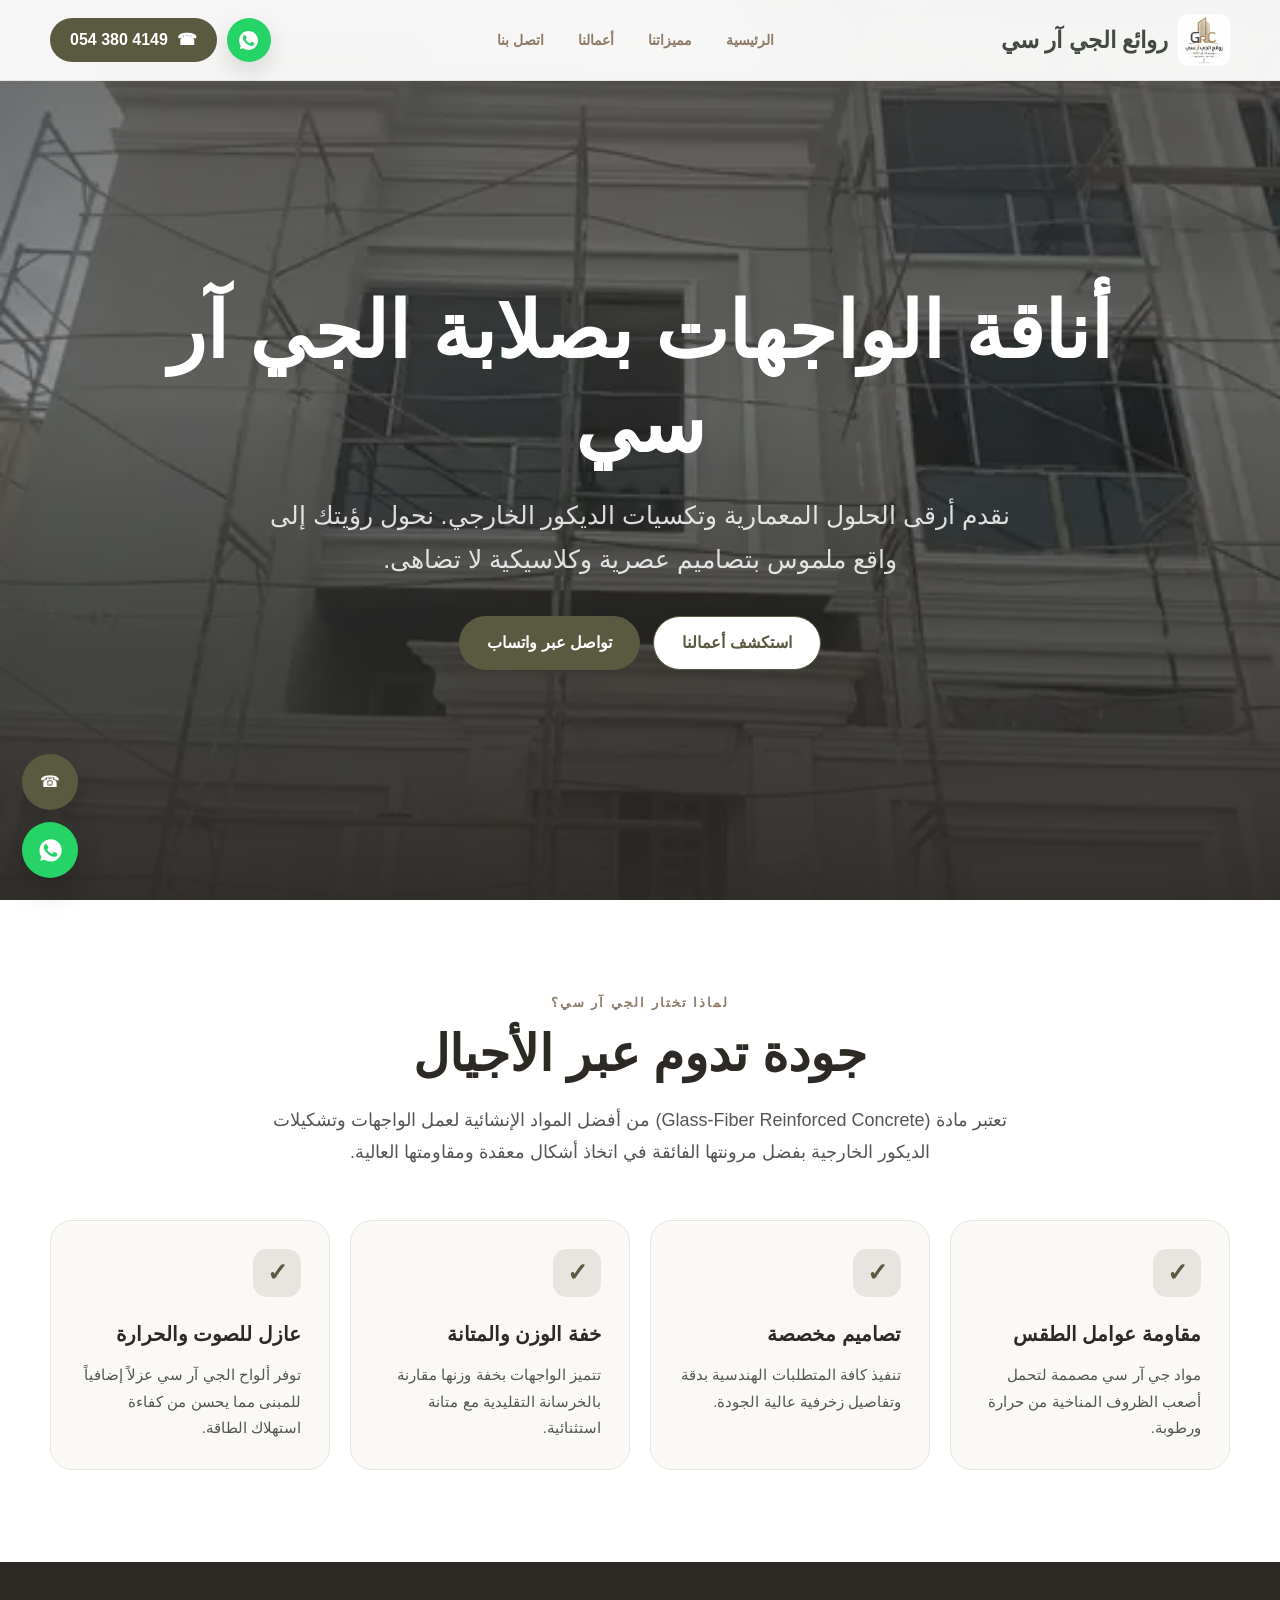
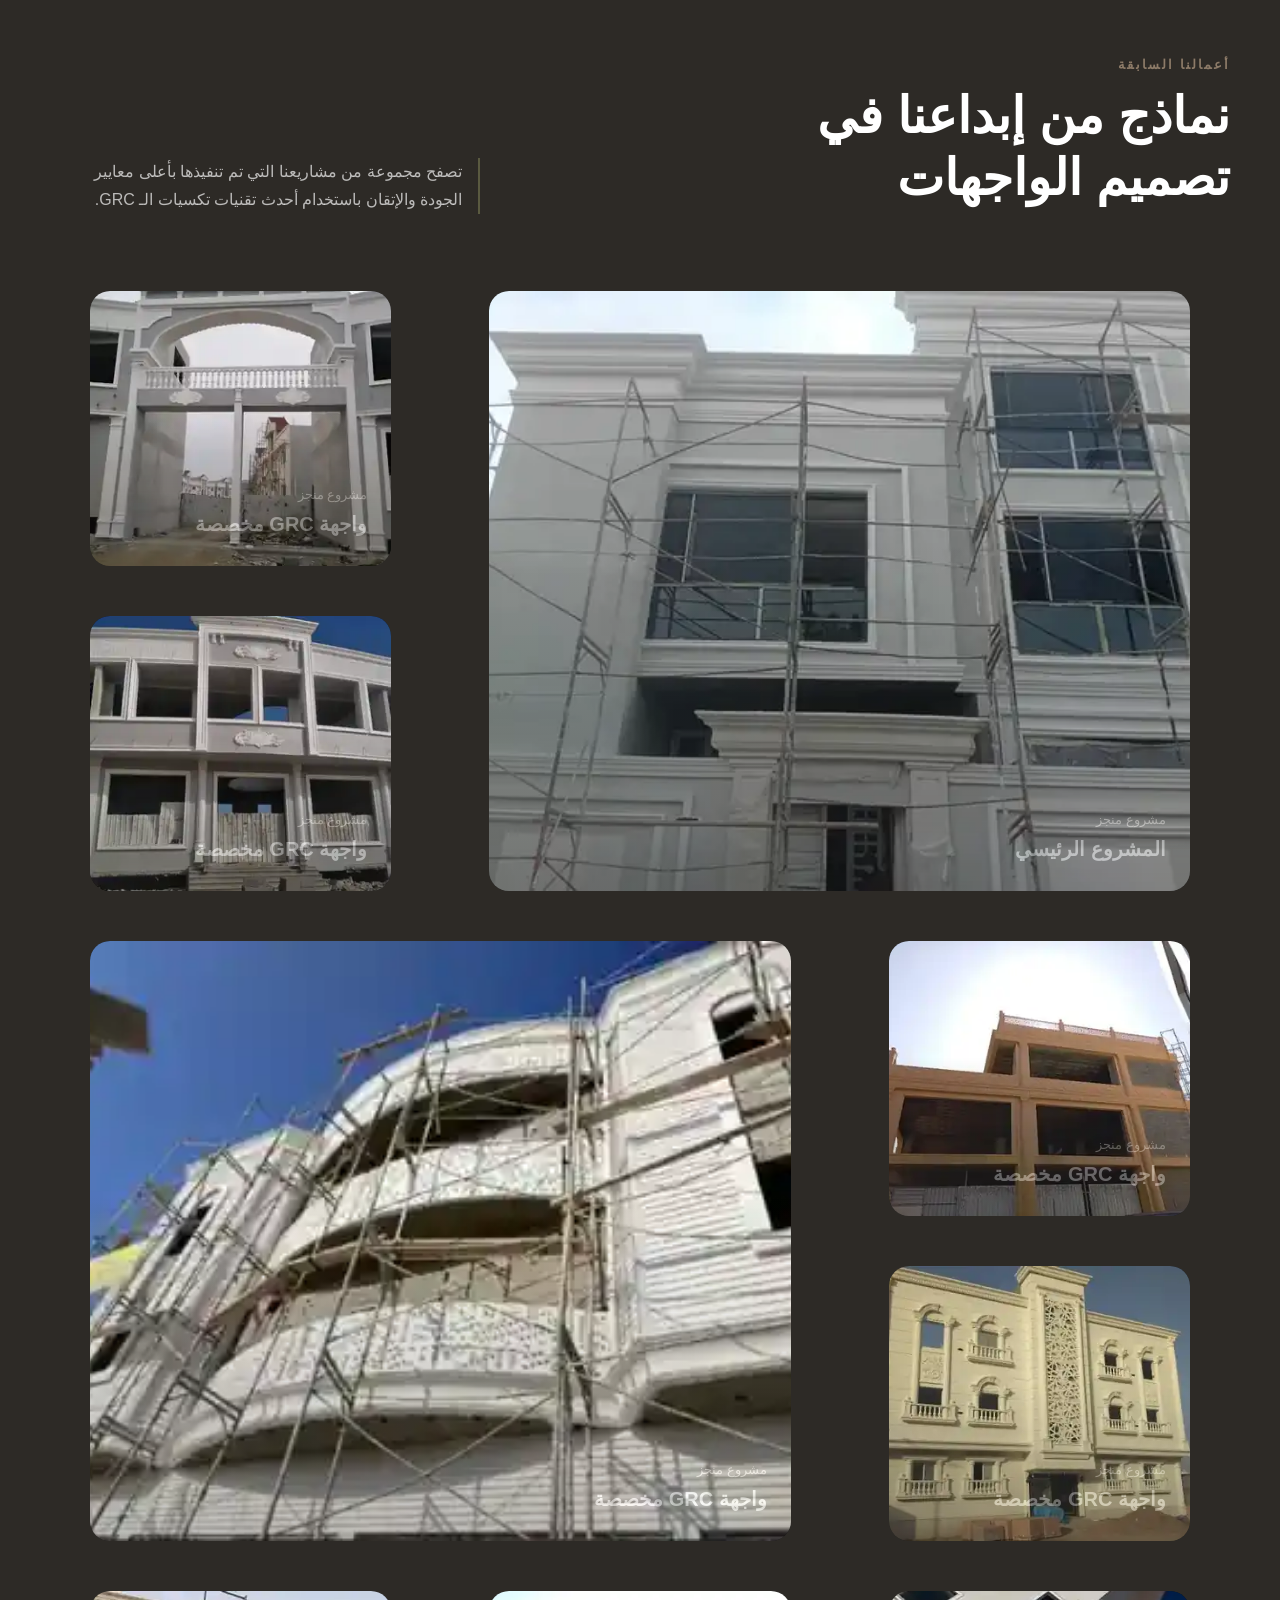
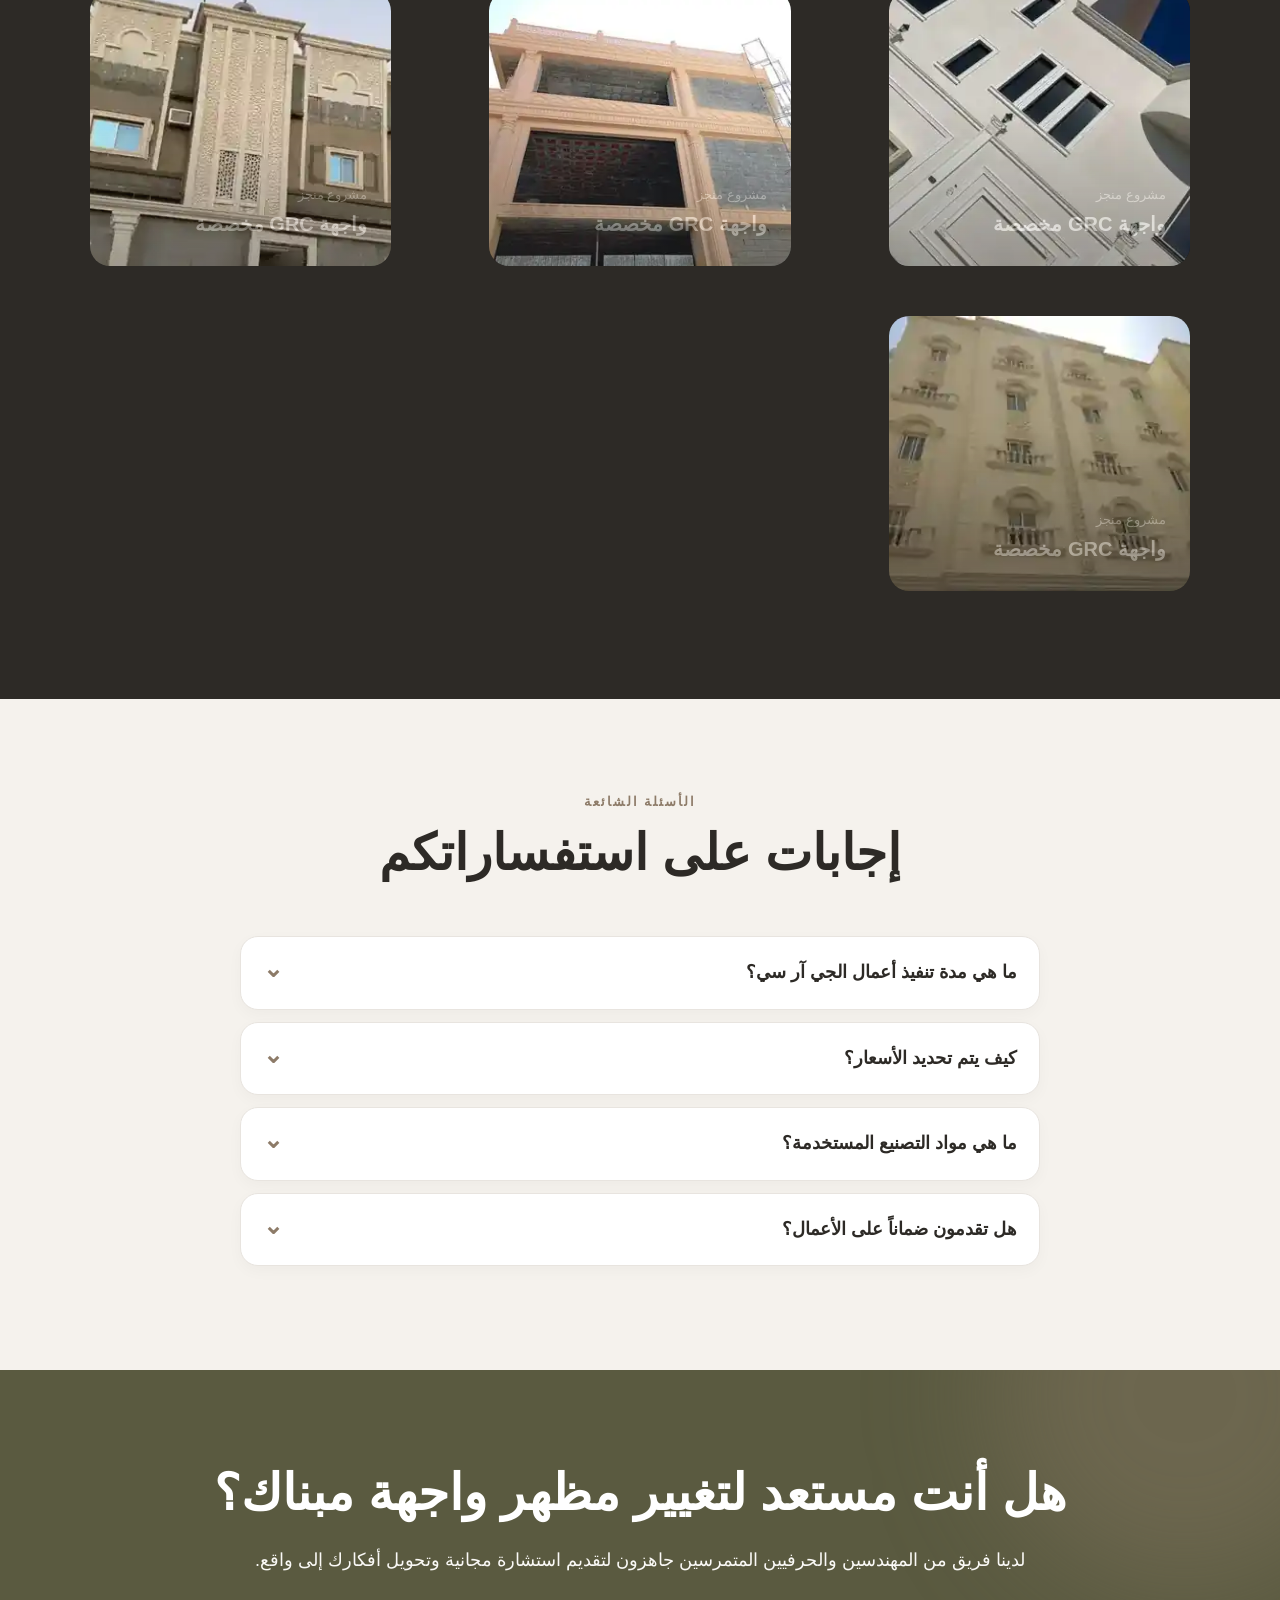
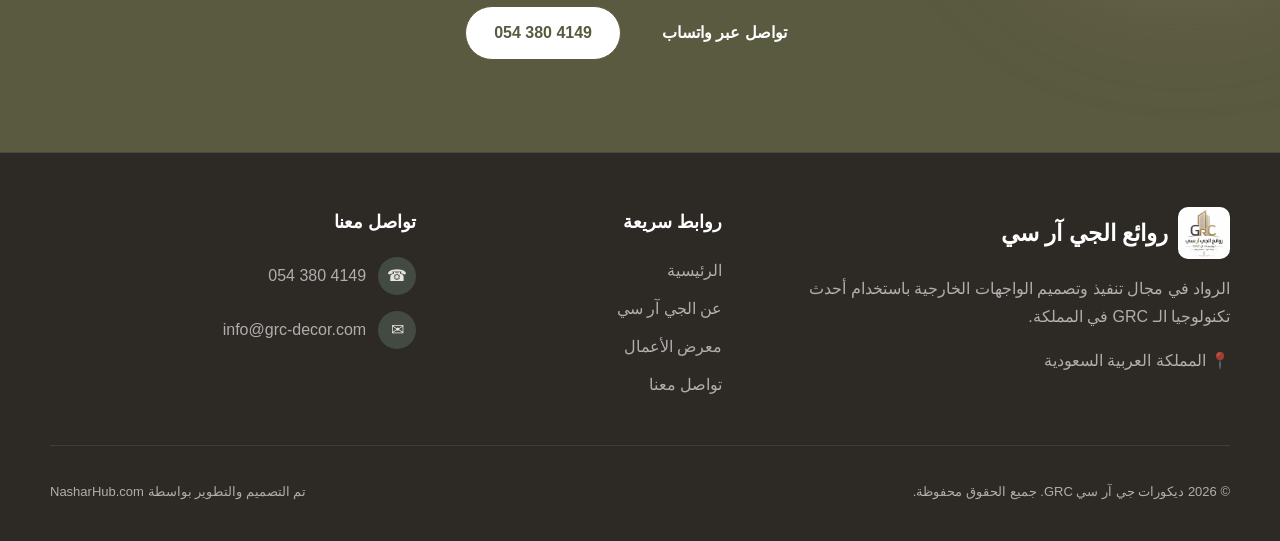
<file: index.html>
<!doctype html>
<html lang="ar" dir="rtl">
<head>
  <meta charset="utf-8">
  <meta name="viewport" content="width=device-width, initial-scale=1">
  <meta http-equiv="Cache-Control" content="no-cache, no-store, must-revalidate">
  <meta http-equiv="Pragma" content="no-cache">
  <meta http-equiv="Expires" content="0">
  <title>روائع الجي آر سي | ديكورات خارجية وواجهات GRC</title>
  <meta name="description" content="متخصصون في تصميم وتنفيذ كافة أعمال الجي آر سي (GRC) للواجهات الخارجية. دقة في التنفيذ وفخامة للمشاريع المعمارية.">
  <meta name="author" content="روائع الجي آر سي">
  <meta name="keywords" content="جي آر سي,ديكورات حجر,GRC,واجهات خارجية,ديكورات خارجية,تصميم واجهات,السعودية,ديكور خارجي GRC">
  <meta name="robots" content="index, follow">
  <meta name="googlebot" content="index, follow, max-video-preview:-1, max-image-preview:large, max-snippet:-1">
  <meta property="og:title" content="روائع الجي آر سي | واجهات وتكسيات خارجية">
  <meta property="og:description" content="واجهات GRC فخمة وديكورات خارجية مصممة خصيصاً للمباني الراقية. جودة تدوم عبر الأجيال.">
  <meta property="og:site_name" content="روائع الجي آر سي">
  <meta property="og:locale" content="ar_SA">
  <meta property="og:image" content="/assets/grc/logo.webp?v=20260908-2">
  <meta property="og:type" content="website">
  <meta name="twitter:card" content="summary_large_image">
  <meta name="twitter:title" content="روائع الجي آر سي | واجهات GRC">
  <meta name="twitter:description" content="ديكور وتكسيات جي آر سي معمارية تناسب تطلعاتكم">
  <meta name="twitter:image" content="/assets/grc/logo.webp?v=20260908-2">
  <link rel="icon" href="/assets/grc/logo.webp?v=20260908-2">
  <link rel="apple-touch-icon" href="/assets/grc/logo.webp?v=20260908-2">
  <link rel="preload" as="image" href="/assets/grc/project-main.webp?v=20260908-2">
  <style>
    :root{--cream:#faf9f6;--paper:#f5f2ed;--line:#e8e4df;--dark:#2d2a26;--olive:#5a5a40;--olive2:#434a42;--taupe:#8d7b68;--green:#25d366;--green2:#128c7e;--text:#555;--white:#fff;--shadow:0 18px 45px rgba(20,18,15,.12)}
    *{box-sizing:border-box}html{scroll-behavior:smooth}body{margin:0;background:var(--cream);color:var(--dark);font-family:Tahoma,Arial,"Segoe UI",sans-serif;line-height:1.75}a{text-decoration:none;color:inherit}img{display:block;max-width:100%}button{font:inherit}.container{width:min(1180px,calc(100% - 32px));margin:auto}.section{padding:92px 0}.eyebrow{font-size:13px;font-weight:800;letter-spacing:2px;color:var(--taupe);margin:0 0 8px}.title{font-size:clamp(30px,4vw,50px);line-height:1.25;margin:0 0 20px}.lead{font-size:18px;color:var(--text);margin:0}.nav{position:fixed;inset:0 0 auto 0;z-index:100;background:rgba(255,255,255,.94);backdrop-filter:blur(10px);border-bottom:1px solid var(--line)}.nav-inner{height:80px;display:flex;align-items:center;justify-content:space-between;gap:24px}.brand{display:flex;align-items:center;gap:10px;font-size:23px;font-weight:800;color:var(--olive2);white-space:nowrap}.brand img{width:52px;height:52px;object-fit:contain;border-radius:10px}.nav-links{display:flex;align-items:center;gap:34px;font-size:14px;font-weight:700;color:var(--taupe)}.nav-links a:hover{color:var(--olive)}.nav-actions{display:flex;gap:10px;align-items:center}.icon-btn{width:44px;height:44px;border-radius:50%;display:grid;place-items:center;color:#fff;box-shadow:0 10px 25px rgba(0,0,0,.12)}.wa{background:var(--green)}.phone-pill{height:44px;padding:0 20px;border-radius:999px;background:var(--olive);color:#fff;display:flex;align-items:center;gap:9px;font-weight:700}.menu-btn{display:none;border:0;background:transparent;color:var(--olive);padding:9px;cursor:pointer}.mobile-menu{display:none;background:#fff;border-top:1px solid var(--line);padding:12px 16px 20px}.mobile-menu.open{display:block}.mobile-menu a{display:block;padding:12px 14px;border-radius:12px;color:var(--taupe);font-weight:700}.mobile-menu a:hover{background:var(--cream);color:var(--olive)}.mobile-actions{display:grid;grid-template-columns:1fr 1fr;gap:10px;margin-top:10px}.mobile-actions a{color:#fff!important;text-align:center}.mobile-actions .mwa{background:var(--green)}.mobile-actions .mcall{background:var(--olive)}
    .hero{min-height:100vh;display:grid;place-items:center;position:relative;overflow:hidden;background:var(--dark);padding:125px 0 70px}.hero-bg{position:absolute;inset:0;width:100%;height:100%;object-fit:cover;opacity:.56}.hero::after{content:"";position:absolute;inset:0;background:linear-gradient(180deg,rgba(45,42,38,.45),rgba(45,42,38,.08) 45%,rgba(45,42,38,.9))}.hero-content{position:relative;z-index:2;text-align:center;color:#fff;max-width:950px}.hero h1{font-size:clamp(43px,7vw,78px);line-height:1.2;margin:0 0 22px;font-weight:900}.hero p{font-size:clamp(18px,2.2vw,25px);color:rgba(255,255,255,.84);max-width:790px;margin:0 auto 34px}.cta-row{display:flex;justify-content:center;gap:13px;flex-wrap:wrap}.btn{min-height:52px;padding:12px 28px;border-radius:999px;display:inline-flex;align-items:center;justify-content:center;gap:10px;font-weight:800;transition:.2s transform,.2s background}.btn:hover{transform:translateY(-2px)}.btn-light{background:#fff;color:var(--olive);border:1px solid var(--olive)}.btn-dark{background:var(--olive);color:#fff}.about{background:#fff}.intro{text-align:center;max-width:780px;margin:0 auto 52px}.feature-grid{display:grid;grid-template-columns:repeat(4,1fr);gap:20px}.feature{background:var(--cream);border:1px solid var(--line);border-radius:22px;padding:28px;transition:.2s}.feature:hover{transform:translateY(-4px);box-shadow:var(--shadow)}.feature-icon{width:48px;height:48px;border-radius:14px;background:var(--line);display:grid;place-items:center;color:var(--olive);font-size:25px;font-weight:900;margin-bottom:20px}.feature h3{margin:0 0 10px;font-size:20px}.feature p{margin:0;color:var(--text);font-size:15px}.gallery{background:var(--dark);color:#fff}.gallery-head{display:flex;justify-content:space-between;align-items:flex-end;gap:30px;margin-bottom:45px}.gallery-head .copy{max-width:430px;color:rgba(255,255,255,.68);border-right:2px solid var(--olive);padding-right:16px}.gallery-grid{display:grid;grid-template-columns:repeat(3,1fr);gap:18px;grid-auto-flow:dense}.gallery-item{position:relative;border-radius:20px;overflow:hidden;cursor:pointer;background:#111;min-height:275px}.gallery-item.big{grid-column:span 2;grid-row:span 2;min-height:570px}.gallery-item img{width:100%;height:100%;object-fit:cover;position:absolute;inset:0;transition:transform .55s ease}.gallery-item:hover img{transform:scale(1.045)}.gallery-overlay{position:absolute;inset:0;background:linear-gradient(180deg,transparent 42%,rgba(45,42,38,.86));display:flex;flex-direction:column;justify-content:flex-end;padding:24px;opacity:.35;transition:.25s}.gallery-item:hover .gallery-overlay{opacity:1}.gallery-overlay small{color:#e8e4df}.gallery-overlay strong{font-size:20px}.faq{background:var(--paper)}.faq-wrap{max-width:800px;margin:auto}.faq details{background:#fff;border:1px solid var(--line);border-radius:18px;padding:0 22px;margin:12px 0;box-shadow:0 5px 15px rgba(0,0,0,.03)}.faq summary{cursor:pointer;list-style:none;font-weight:800;font-size:18px;padding:20px 0;display:flex;justify-content:space-between;gap:20px}.faq summary::-webkit-details-marker{display:none}.faq summary::after{content:"⌄";color:var(--taupe);font-size:24px;line-height:1}.faq details[open] summary::after{transform:rotate(180deg)}.faq details p{margin:0 0 22px;color:var(--text)}.contact{background:var(--olive);color:#fff;position:relative;overflow:hidden}.contact::before{content:"";position:absolute;width:390px;height:390px;border-radius:50%;background:rgba(141,123,104,.38);filter:blur(60px);top:-170px;right:-100px}.contact-inner{position:relative;text-align:center;max-width:900px;margin:auto}.contact .lead{color:var(--cream)}.contact .cta-row{margin-top:30px}.footer{background:var(--dark);color:rgba(255,255,255,.62);padding:54px 0 25px;border-top:1px solid var(--olive2)}.footer-grid{display:grid;grid-template-columns:1.25fr .7fr 1fr;gap:50px;margin-bottom:36px}.footer h4{color:#fff;font-size:18px;margin:0 0 18px}.footer .brand{color:#fff;margin-bottom:15px}.footer ul{list-style:none;padding:0;margin:0}.footer li{margin:10px 0}.footer a:hover{color:#fff}.contact-line{display:flex;align-items:center;gap:12px}.round-mini{width:38px;height:38px;border-radius:50%;background:var(--olive2);display:grid;place-items:center;color:#e8e4df;flex:0 0 auto}.copyright{border-top:1px solid rgba(67,74,66,.65);padding-top:22px;display:flex;justify-content:space-between;gap:18px;flex-wrap:wrap;font-size:13px}.floating{position:fixed;left:22px;bottom:22px;z-index:90;display:flex;flex-direction:column;gap:12px}.float-btn{width:56px;height:56px;border-radius:50%;display:grid;place-items:center;color:#fff;box-shadow:0 12px 28px rgba(0,0,0,.22);transition:.2s}.float-btn:hover{transform:scale(1.08)}.float-call{background:var(--olive)}.float-wa{background:var(--green)}
    .lightbox{position:fixed;inset:0;z-index:200;background:rgba(12,11,10,.94);display:none;align-items:center;justify-content:center;padding:25px}.lightbox.open{display:flex}.lightbox img{max-width:min(1200px,92vw);max-height:86vh;object-fit:contain;border-radius:14px}.lb-close,.lb-prev,.lb-next{position:absolute;border:0;background:rgba(255,255,255,.12);color:#fff;cursor:pointer;border-radius:50%;width:48px;height:48px;font-size:28px;display:grid;place-items:center}.lb-close{top:22px;right:22px}.lb-prev{left:20px;top:50%;transform:translateY(-50%)}.lb-next{right:20px;top:50%;transform:translateY(-50%)}
    @media(max-width:950px){.nav-links,.nav-actions{display:none}.menu-btn{display:block}.feature-grid{grid-template-columns:repeat(2,1fr)}.gallery-grid{grid-template-columns:repeat(2,1fr)}.gallery-item.big{min-height:480px}.footer-grid{grid-template-columns:1fr 1fr}.footer-grid>div:first-child{grid-column:1/-1}.gallery-head{align-items:flex-start;flex-direction:column}}
    @media(max-width:620px){.container{width:min(100% - 24px,1180px)}.nav-inner{height:72px}.brand{font-size:18px}.brand img{width:46px;height:46px}.hero{padding-top:105px}.hero h1{font-size:40px}.hero p{font-size:18px}.section{padding:72px 0}.feature-grid,.gallery-grid,.footer-grid{grid-template-columns:1fr}.gallery-item,.gallery-item.big{grid-column:auto;grid-row:auto;min-height:330px}.gallery-item.big{min-height:390px}.footer-grid>div:first-child{grid-column:auto}.copyright{display:block;text-align:center}.copyright>*{margin:8px 0}.floating{left:14px;bottom:14px}.float-btn{width:52px;height:52px}.lb-prev,.lb-next{width:42px;height:42px}.lb-prev{left:8px}.lb-next{right:8px}}
  </style>
</head>
<body data-build="20260908-2">
  <!-- Pure HTML5 static build. No Next.js runtime is required. -->
  <nav class="nav" aria-label="القائمة الرئيسية">
    <div class="container nav-inner">
      <a class="brand" href="#home"><img src="/assets/grc/logo.webp?v=20260908-2" alt="روائع الجي آر سي"><span>روائع الجي آر سي</span></a>
      <div class="nav-links"><a href="#home">الرئيسية</a><a href="#about">مميزاتنا</a><a href="#gallery">أعمالنا</a><a href="#contact">اتصل بنا</a></div>
      <div class="nav-actions">
        <a class="icon-btn wa" href="https://wa.me/966543804149" target="_blank" rel="noopener noreferrer" aria-label="واتساب"><svg width="23" height="23" viewBox="0 0 24 24" fill="currentColor"><path d="M17.472 14.382c-.297-.149-1.758-.867-2.03-.967-.273-.099-.471-.148-.67.15-.197.297-.767.966-.94 1.164-.173.199-.347.223-.644.075-.297-.15-1.255-.463-2.39-1.475-.883-.788-1.48-1.761-1.653-2.059-.173-.297-.018-.458.13-.606.134-.133.298-.347.446-.52.149-.174.198-.298.298-.497.099-.198.05-.371-.025-.52-.075-.149-.669-1.612-.916-2.207-.242-.579-.487-.5-.669-.51a12.8 12.8 0 0 0-.57-.01c-.198 0-.52.074-.792.372-.272.297-1.04 1.016-1.04 2.479 0 1.462 1.065 2.875 1.213 3.074.149.198 2.096 3.2 5.077 4.487.709.306 1.262.489 1.694.625.712.227 1.36.195 1.871.118.571-.085 1.758-.719 2.006-1.413.248-.694.248-1.289.173-1.413-.074-.124-.272-.198-.57-.347M12.05 21.785h-.004a9.87 9.87 0 0 1-5.031-1.378l-.361-.214-3.741.982.998-3.648-.235-.374a9.86 9.86 0 0 1-1.51-5.26c.001-5.45 4.436-9.884 9.888-9.884 2.64 0 5.122 1.03 6.988 2.898a9.825 9.825 0 0 1 2.893 6.994c-.003 5.45-4.437 9.884-9.885 9.884"/></svg></a>
        <a class="phone-pill" href="tel:0543804149"><span>☎</span><span dir="ltr">054 380 4149</span></a>
      </div>
      <button class="menu-btn" id="menuBtn" aria-label="فتح القائمة" aria-expanded="false"><svg width="28" height="28" viewBox="0 0 24 24" fill="none" stroke="currentColor" stroke-width="2"><path d="M4 6h16M4 12h16M4 18h16"/></svg></button>
    </div>
    <div class="mobile-menu" id="mobileMenu"><a href="#home">الرئيسية</a><a href="#about">مميزاتنا</a><a href="#gallery">أعمالنا</a><a href="#contact">اتصل بنا</a><div class="mobile-actions"><a class="mwa" href="https://wa.me/966543804149">واتساب</a><a class="mcall" href="tel:0543804149">اتصال</a></div></div>
  </nav>

  <main>
    <section class="hero" id="home">
      <img class="hero-bg" src="/assets/grc/project-main.webp?v=20260908-2" alt="واجهة جي آر سي من أعمال روائع الجي آر سي" fetchpriority="high">
      <div class="container hero-content"><h1>أناقة الواجهات بصلابة الجي آر سي</h1><p>نقدم أرقى الحلول المعمارية وتكسيات الديكور الخارجي. نحول رؤيتك إلى واقع ملموس بتصاميم عصرية وكلاسيكية لا تضاهى.</p><div class="cta-row"><a class="btn btn-light" href="#gallery">استكشف أعمالنا</a><a class="btn btn-dark" href="https://wa.me/966543804149" target="_blank" rel="noopener noreferrer">تواصل عبر واتساب</a></div></div>
    </section>

    <section class="section about" id="about"><div class="container"><div class="intro"><p class="eyebrow">لماذا تختار الجي آر سي؟</p><h2 class="title">جودة تدوم عبر الأجيال</h2><p class="lead">تعتبر مادة (Glass-Fiber Reinforced Concrete) من أفضل المواد الإنشائية لعمل الواجهات وتشكيلات الديكور الخارجية بفضل مرونتها الفائقة في اتخاذ أشكال معقدة ومقاومتها العالية.</p></div><div class="feature-grid">
      <article class="feature"><div class="feature-icon">✓</div><h3>مقاومة عوامل الطقس</h3><p>مواد جي آر سي مصممة لتحمل أصعب الظروف المناخية من حرارة ورطوبة.</p></article>
      <article class="feature"><div class="feature-icon">✓</div><h3>تصاميم مخصصة</h3><p>تنفيذ كافة المتطلبات الهندسية بدقة وتفاصيل زخرفية عالية الجودة.</p></article>
      <article class="feature"><div class="feature-icon">✓</div><h3>خفة الوزن والمتانة</h3><p>تتميز الواجهات بخفة وزنها مقارنة بالخرسانة التقليدية مع متانة استثنائية.</p></article>
      <article class="feature"><div class="feature-icon">✓</div><h3>عازل للصوت والحرارة</h3><p>توفر ألواح الجي آر سي عزلاً إضافياً للمبنى مما يحسن من كفاءة استهلاك الطاقة.</p></article>
    </div></div></section>

    <section class="section gallery" id="gallery"><div class="container"><div class="gallery-head"><div><p class="eyebrow">أعمالنا السابقة</p><h2 class="title">نماذج من إبداعنا في<br>تصميم الواجهات</h2></div><p class="copy">تصفح مجموعة من مشاريعنا التي تم تنفيذها بأعلى معايير الجودة والإتقان باستخدام أحدث تقنيات تكسيات الـ GRC.</p></div><div class="gallery-grid" id="galleryGrid">
      <figure class="gallery-item big" data-index="0"><img src="/assets/grc/project-main.webp?v=20260908-2" alt="المشروع الرئيسي" loading="lazy"><figcaption class="gallery-overlay"><small>مشروع منجز</small><strong>المشروع الرئيسي</strong></figcaption></figure>
      <figure class="gallery-item" data-index="1"><img src="/assets/grc/project-02.webp?v=20260908-2" alt="واجهة GRC مخصصة 2" loading="lazy"><figcaption class="gallery-overlay"><small>مشروع منجز</small><strong>واجهة GRC مخصصة</strong></figcaption></figure>
      <figure class="gallery-item" data-index="2"><img src="/assets/grc/project-03.webp?v=20260908-2" alt="واجهة GRC مخصصة 3" loading="lazy"><figcaption class="gallery-overlay"><small>مشروع منجز</small><strong>واجهة GRC مخصصة</strong></figcaption></figure>
      <figure class="gallery-item" data-index="3"><img src="/assets/grc/project-04.webp?v=20260908-2" alt="واجهة GRC مخصصة 4" loading="lazy"><figcaption class="gallery-overlay"><small>مشروع منجز</small><strong>واجهة GRC مخصصة</strong></figcaption></figure>
      <figure class="gallery-item big" data-index="4"><img src="/assets/grc/project-05.webp?v=20260908-2" alt="واجهة GRC مخصصة 5" loading="lazy"><figcaption class="gallery-overlay"><small>مشروع منجز</small><strong>واجهة GRC مخصصة</strong></figcaption></figure>
      <figure class="gallery-item" data-index="5"><img src="/assets/grc/project-06.webp?v=20260908-2" alt="واجهة GRC مخصصة 6" loading="lazy"><figcaption class="gallery-overlay"><small>مشروع منجز</small><strong>واجهة GRC مخصصة</strong></figcaption></figure>
      <figure class="gallery-item" data-index="6"><img src="/assets/grc/project-07.webp?v=20260908-2" alt="واجهة GRC مخصصة 7" loading="lazy"><figcaption class="gallery-overlay"><small>مشروع منجز</small><strong>واجهة GRC مخصصة</strong></figcaption></figure>
      <figure class="gallery-item" data-index="7"><img src="/assets/grc/project-08.webp?v=20260908-2" alt="واجهة GRC مخصصة 8" loading="lazy"><figcaption class="gallery-overlay"><small>مشروع منجز</small><strong>واجهة GRC مخصصة</strong></figcaption></figure>
      <figure class="gallery-item" data-index="8"><img src="/assets/grc/project-09.webp?v=20260908-2" alt="واجهة GRC مخصصة 9" loading="lazy"><figcaption class="gallery-overlay"><small>مشروع منجز</small><strong>واجهة GRC مخصصة</strong></figcaption></figure>
      <figure class="gallery-item" data-index="9"><img src="/assets/grc/project-10.webp?v=20260908-2" alt="واجهة GRC مخصصة 10" loading="lazy"><figcaption class="gallery-overlay"><small>مشروع منجز</small><strong>واجهة GRC مخصصة</strong></figcaption></figure>
    </div></div></section>

    <section class="section faq" id="faq"><div class="container faq-wrap"><div class="intro"><p class="eyebrow">الأسئلة الشائعة</p><h2 class="title">إجابات على استفساراتكم</h2></div>
      <details><summary>ما هي مدة تنفيذ أعمال الجي آر سي؟</summary><p>تعتمد المدة على حجم المشروع وتعقيد التصميم، ولكننا نلتزم بجدول زمني دقيق يتم الاتفاق عليه مسبقاً مع العميل.</p></details>
      <details><summary>كيف يتم تحديد الأسعار؟</summary><p>يتم تحديد الأسعار بناءً على كميات الخامات المستخدمة، تفاصيل الزخارف، ومساحة المشروع، ونقدم عروض أسعار تنافسية تلبي احتياجاتكم.</p></details>
      <details><summary>ما هي مواد التصنيع المستخدمة؟</summary><p>نستخدم أفضل أنواع الخرسانة المسلحة بالألياف الزجاجية (GRC) عالية الجودة لضمان القوة والمتانة ومقاومة كافة العوامل الجوية.</p></details>
      <details><summary>هل تقدمون ضماناً على الأعمال؟</summary><p>نعم، نقدم ضماناً حقيقياً على جودة التنفيذ والمواد المستخدمة لضمان رضاكم التام وطول عمر الديكورات.</p></details>
    </div></section>

    <section class="section contact" id="contact"><div class="container contact-inner"><h2 class="title">هل أنت مستعد لتغيير مظهر واجهة مبناك؟</h2><p class="lead">لدينا فريق من المهندسين والحرفيين المتمرسين جاهزون لتقديم استشارة مجانية وتحويل أفكارك إلى واقع.</p><div class="cta-row"><a class="btn btn-dark" href="https://wa.me/966543804149" target="_blank" rel="noopener noreferrer">تواصل عبر واتساب</a><a class="btn btn-light" href="tel:0543804149"><span dir="ltr">054 380 4149</span></a></div></div></section>
  </main>

  <footer class="footer"><div class="container"><div class="footer-grid"><div><a class="brand" href="#home"><img src="/assets/grc/logo.webp?v=20260908-2" alt="روائع الجي آر سي"><span>روائع الجي آر سي</span></a><p>الرواد في مجال تنفيذ وتصميم الواجهات الخارجية باستخدام أحدث تكنولوجيا الـ GRC في المملكة.</p><p>📍 المملكة العربية السعودية</p></div><div><h4>روابط سريعة</h4><ul><li><a href="#home">الرئيسية</a></li><li><a href="#about">عن الجي آر سي</a></li><li><a href="#gallery">معرض الأعمال</a></li><li><a href="#contact">تواصل معنا</a></li></ul></div><div><h4>تواصل معنا</h4><p class="contact-line"><span class="round-mini">☎</span><span dir="ltr">054 380 4149</span></p><p class="contact-line"><span class="round-mini">✉</span><span>info@grc-decor.com</span></p></div></div><div class="copyright"><p>© 2026 ديكورات جي آر سي GRC. جميع الحقوق محفوظة.</p><p>تم التصميم والتطوير بواسطة <a href="https://NasharHub.com" target="_blank" rel="noopener noreferrer">NasharHub.com</a></p></div></div></footer>

  <div class="floating"><a class="float-btn float-call" href="tel:0543804149" aria-label="اتصال">☎</a><a class="float-btn float-wa" href="https://wa.me/966543804149" target="_blank" rel="noopener noreferrer" aria-label="واتساب"><svg width="27" height="27" viewBox="0 0 24 24" fill="currentColor"><path d="M17.472 14.382c-.297-.149-1.758-.867-2.03-.967-.273-.099-.471-.148-.67.15-.197.297-.767.966-.94 1.164-.173.199-.347.223-.644.075-.297-.15-1.255-.463-2.39-1.475-.883-.788-1.48-1.761-1.653-2.059-.173-.297-.018-.458.13-.606.134-.133.298-.347.446-.52.149-.174.198-.298.298-.497.099-.198.05-.371-.025-.52-.075-.149-.669-1.612-.916-2.207-.242-.579-.487-.5-.669-.51a12.8 12.8 0 0 0-.57-.01c-.198 0-.52.074-.792.372-.272.297-1.04 1.016-1.04 2.479 0 1.462 1.065 2.875 1.213 3.074.149.198 2.096 3.2 5.077 4.487.709.306 1.262.489 1.694.625.712.227 1.36.195 1.871.118.571-.085 1.758-.719 2.006-1.413.248-.694.248-1.289.173-1.413-.074-.124-.272-.198-.57-.347M12.05 21.785h-.004a9.87 9.87 0 0 1-5.031-1.378l-.361-.214-3.741.982.998-3.648-.235-.374a9.86 9.86 0 0 1-1.51-5.26c.001-5.45 4.436-9.884 9.888-9.884 2.64 0 5.122 1.03 6.988 2.898a9.825 9.825 0 0 1 2.893 6.994c-.003 5.45-4.437 9.884-9.885 9.884"/></svg></a></div>

  <div class="lightbox" id="lightbox" role="dialog" aria-modal="true" aria-label="معرض الصور"><button class="lb-close" id="lbClose" aria-label="إغلاق">×</button><button class="lb-prev" id="lbPrev" aria-label="السابق">‹</button><img id="lbImage" src="/assets/grc/project-main.webp?v=20260908-2" alt="صورة المشروع"><button class="lb-next" id="lbNext" aria-label="التالي">›</button></div>

  <script>
    const menuBtn=document.getElementById('menuBtn'),mobileMenu=document.getElementById('mobileMenu');
    menuBtn.addEventListener('click',()=>{const o=mobileMenu.classList.toggle('open');menuBtn.setAttribute('aria-expanded',String(o))});
    mobileMenu.querySelectorAll('a').forEach(a=>a.addEventListener('click',()=>{mobileMenu.classList.remove('open');menuBtn.setAttribute('aria-expanded','false')}));
    const images=['/assets/grc/project-main.webp?v=20260908-2','/assets/grc/project-02.webp?v=20260908-2','/assets/grc/project-03.webp?v=20260908-2','/assets/grc/project-04.webp?v=20260908-2','/assets/grc/project-05.webp?v=20260908-2','/assets/grc/project-06.webp?v=20260908-2','/assets/grc/project-07.webp?v=20260908-2','/assets/grc/project-08.webp?v=20260908-2','/assets/grc/project-09.webp?v=20260908-2','/assets/grc/project-10.webp?v=20260908-2'];
    const lb=document.getElementById('lightbox'),lbImg=document.getElementById('lbImage');let current=0;
    function show(i){current=(i+images.length)%images.length;lbImg.src=images[current];lb.classList.add('open');document.body.style.overflow='hidden'}
    function closeLb(){lb.classList.remove('open');document.body.style.overflow=''}
    document.querySelectorAll('.gallery-item').forEach(el=>el.addEventListener('click',()=>show(Number(el.dataset.index))));
    document.getElementById('lbClose').addEventListener('click',closeLb);document.getElementById('lbPrev').addEventListener('click',()=>show(current-1));document.getElementById('lbNext').addEventListener('click',()=>show(current+1));
    lb.addEventListener('click',e=>{if(e.target===lb)closeLb()});document.addEventListener('keydown',e=>{if(!lb.classList.contains('open'))return;if(e.key==='Escape')closeLb();if(e.key==='ArrowLeft')show(current+1);if(e.key==='ArrowRight')show(current-1)});
  </script>
</body>
</html>
</file>
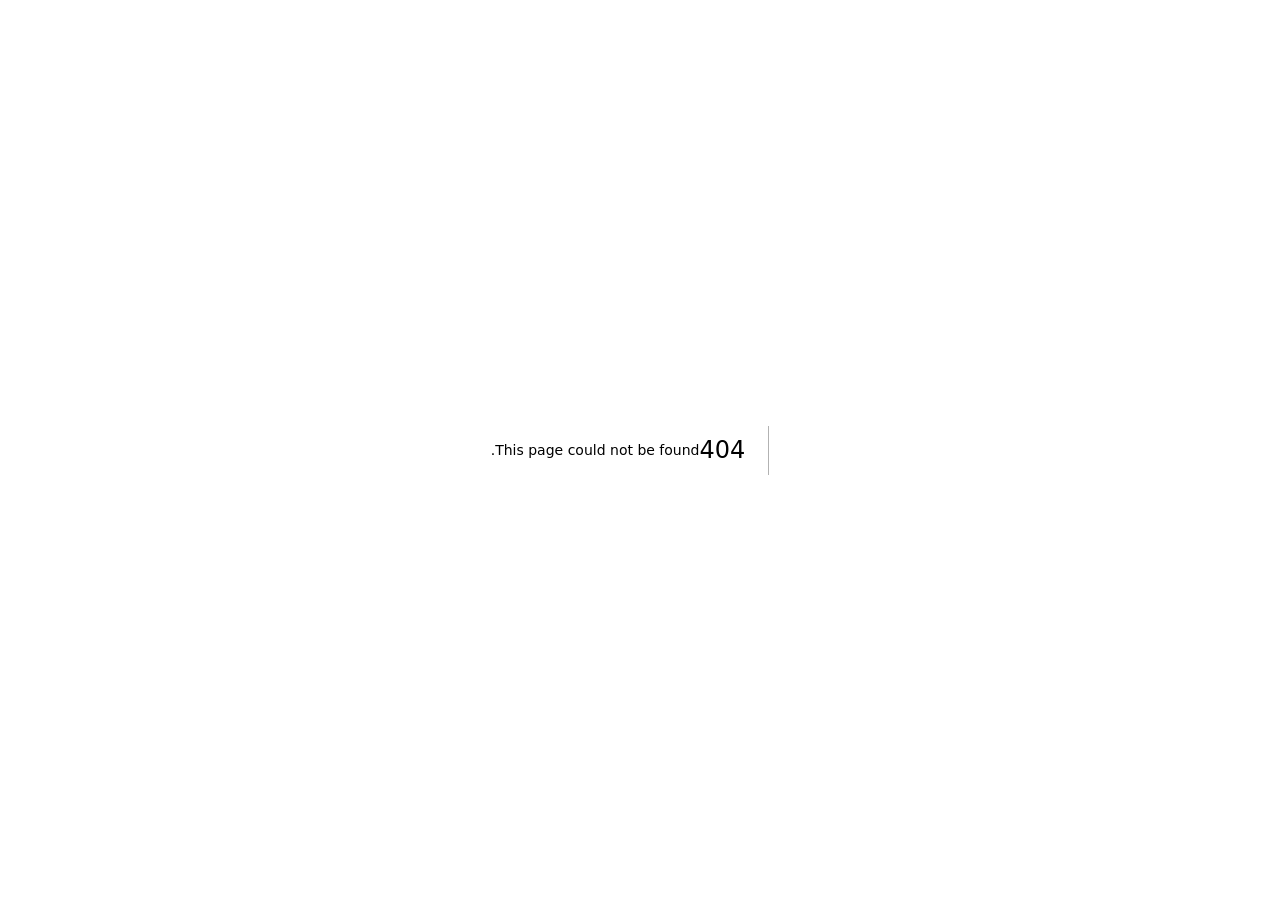
<file: 404/index.html>
<!DOCTYPE html><!--XIYkTubgPpl_ijWVh7uIM--><html lang="ar" dir="rtl" class="__variable_45314e"><head><meta charSet="utf-8"/><meta name="viewport" content="width=device-width, initial-scale=1"/><link rel="preload" href="/_next/static/media/01f0c602c274ea55-s.p.woff2" as="font" crossorigin="" type="font/woff2"/><link rel="preload" href="/_next/static/media/350b852752f8489d-s.p.woff2" as="font" crossorigin="" type="font/woff2"/><link rel="stylesheet" href="/_next/static/css/8e2d0d313f870b64.css" data-precedence="next"/><link rel="preload" as="script" fetchPriority="low" href="/_next/static/chunks/webpack-0545291ef5fa0cb8.js"/><script src="/_next/static/chunks/4bd1b696-21f374d1156f834a.js" async=""></script><script src="/_next/static/chunks/255-b742017c75bef0ba.js" async=""></script><script src="/_next/static/chunks/main-app-7c43c4ccc24e1de4.js" async=""></script><meta name="robots" content="noindex"/><meta name="next-size-adjust" content=""/><title>404: This page could not be found.</title><title>روائع الجي آر سي | ديكورات خارجية وواجهات GRC</title><meta name="description" content="متخصصون في تصميم وتنفيذ كافة أعمال الجي آر سي (GRC) للواجهات الخارجية. دقة في التنفيذ وفخامة للمشاريع المعمارية."/><meta name="author" content="روائع الجي آر سي"/><meta name="keywords" content="جي آر سي,ديكورات حجر,GRC,واجهات خارجية,ديكورات خارجية,تصميم واجهات,السعودية,ديكور خارجي GRC"/><meta name="creator" content="روائع الجي آر سي"/><meta name="publisher" content="روائع الجي آر سي"/><meta name="robots" content="index, follow"/><meta name="googlebot" content="index, follow, max-video-preview:-1, max-image-preview:large, max-snippet:-1"/><link rel="canonical" href="https://ais-pre-q6qdxtsyyuzj225d6tfugk-58521596277.europe-west2.run.app/"/><link rel="alternate" hrefLang="ar-SA" href="https://ais-pre-q6qdxtsyyuzj225d6tfugk-58521596277.europe-west2.run.app/"/><meta name="format-detection" content="telephone=no, address=no, email=no"/><meta property="og:title" content="روائع الجي آر سي | واجهات وتكسيات خارجية"/><meta property="og:description" content="واجهات GRC فخمة وديكورات خارجية مصممة خصيصاً للمباني الراقية. جودة تدوم عبر الأجيال."/><meta property="og:url" content="https://ais-pre-q6qdxtsyyuzj225d6tfugk-58521596277.europe-west2.run.app/"/><meta property="og:site_name" content="روائع الجي آر سي"/><meta property="og:locale" content="ar_SA"/><meta property="og:image" content="https://res.cloudinary.com/dxvjqrb9l/image/upload/v1781979854/%D8%B1%D9%88%D8%A7%D8%A6%D8%B9_%D8%A7%D9%84%D8%AC%D9%8A_%D8%A7%D8%B1_%D8%B3%D9%8A_sqc6zf.png"/><meta property="og:image:width" content="1200"/><meta property="og:image:height" content="630"/><meta property="og:image:alt" content="شعار روائع الجي آر سي"/><meta property="og:type" content="website"/><meta name="twitter:card" content="summary_large_image"/><meta name="twitter:title" content="روائع الجي آر سي | واجهات GRC"/><meta name="twitter:description" content="ديكور وتكسيات جي آر سي معمارية تناسب تطلعاتكم"/><meta name="twitter:image" content="https://res.cloudinary.com/dxvjqrb9l/image/upload/v1781979854/%D8%B1%D9%88%D8%A7%D8%A6%D8%B9_%D8%A7%D9%84%D8%AC%D9%8A_%D8%A7%D8%B1_%D8%B3%D9%8A_sqc6zf.png"/><link rel="icon" href="https://res.cloudinary.com/dxvjqrb9l/image/upload/v1781979854/%D8%B1%D9%88%D8%A7%D8%A6%D8%B9_%D8%A7%D9%84%D8%AC%D9%8A_%D8%A7%D8%B1_%D8%B3%D9%8A_sqc6zf.png"/><link rel="apple-touch-icon" href="https://res.cloudinary.com/dxvjqrb9l/image/upload/v1781979854/%D8%B1%D9%88%D8%A7%D8%A6%D8%B9_%D8%A7%D9%84%D8%AC%D9%8A_%D8%A7%D8%B1_%D8%B3%D9%8A_sqc6zf.png"/><script src="/_next/static/chunks/polyfills-42372ed130431b0a.js" noModule=""></script></head><body class="font-cairo bg-slate-50 text-slate-900"><div hidden=""><!--$--><!--/$--></div><div style="font-family:system-ui,&quot;Segoe UI&quot;,Roboto,Helvetica,Arial,sans-serif,&quot;Apple Color Emoji&quot;,&quot;Segoe UI Emoji&quot;;height:100vh;text-align:center;display:flex;flex-direction:column;align-items:center;justify-content:center"><div><style>body{color:#000;background:#fff;margin:0}.next-error-h1{border-right:1px solid rgba(0,0,0,.3)}@media (prefers-color-scheme:dark){body{color:#fff;background:#000}.next-error-h1{border-right:1px solid rgba(255,255,255,.3)}}</style><h1 class="next-error-h1" style="display:inline-block;margin:0 20px 0 0;padding:0 23px 0 0;font-size:24px;font-weight:500;vertical-align:top;line-height:49px">404</h1><div style="display:inline-block"><h2 style="font-size:14px;font-weight:400;line-height:49px;margin:0">This page could not be found.</h2></div></div></div><!--$--><!--/$--><script src="/_next/static/chunks/webpack-0545291ef5fa0cb8.js" id="_R_" async=""></script><script>(self.__next_f=self.__next_f||[]).push([0])</script><script>self.__next_f.push([1,"1:\"$Sreact.fragment\"\n2:I[9766,[],\"\"]\n3:I[8924,[],\"\"]\n4:I[4431,[],\"OutletBoundary\"]\n6:I[5278,[],\"AsyncMetadataOutlet\"]\n8:I[4431,[],\"ViewportBoundary\"]\na:I[4431,[],\"MetadataBoundary\"]\nb:\"$Sreact.suspense\"\nd:I[7150,[],\"\"]\n:HL[\"/_next/static/media/01f0c602c274ea55-s.p.woff2\",\"font\",{\"crossOrigin\":\"\",\"type\":\"font/woff2\"}]\n:HL[\"/_next/static/media/350b852752f8489d-s.p.woff2\",\"font\",{\"crossOrigin\":\"\",\"type\":\"font/woff2\"}]\n:HL[\"/_next/static/css/8e2d0d313f870b64.css\",\"style\"]\n"])</script><script>self.__next_f.push([1,"0:{\"P\":null,\"b\":\"XIYkTubgPpl-ijWVh7uIM\",\"p\":\"\",\"c\":[\"\",\"_not-found\",\"\"],\"i\":false,\"f\":[[[\"\",{\"children\":[\"/_not-found\",{\"children\":[\"__PAGE__\",{}]}]},\"$undefined\",\"$undefined\",true],[\"\",[\"$\",\"$1\",\"c\",{\"children\":[[[\"$\",\"link\",\"0\",{\"rel\":\"stylesheet\",\"href\":\"/_next/static/css/8e2d0d313f870b64.css\",\"precedence\":\"next\",\"crossOrigin\":\"$undefined\",\"nonce\":\"$undefined\"}]],[\"$\",\"html\",null,{\"lang\":\"ar\",\"dir\":\"rtl\",\"className\":\"__variable_45314e\",\"children\":[\"$\",\"body\",null,{\"className\":\"font-cairo bg-slate-50 text-slate-900\",\"suppressHydrationWarning\":true,\"children\":[\"$\",\"$L2\",null,{\"parallelRouterKey\":\"children\",\"error\":\"$undefined\",\"errorStyles\":\"$undefined\",\"errorScripts\":\"$undefined\",\"template\":[\"$\",\"$L3\",null,{}],\"templateStyles\":\"$undefined\",\"templateScripts\":\"$undefined\",\"notFound\":\"$undefined\",\"forbidden\":\"$undefined\",\"unauthorized\":\"$undefined\"}]}]}]]}],{\"children\":[\"/_not-found\",[\"$\",\"$1\",\"c\",{\"children\":[null,[\"$\",\"$L2\",null,{\"parallelRouterKey\":\"children\",\"error\":\"$undefined\",\"errorStyles\":\"$undefined\",\"errorScripts\":\"$undefined\",\"template\":[\"$\",\"$L3\",null,{}],\"templateStyles\":\"$undefined\",\"templateScripts\":\"$undefined\",\"notFound\":\"$undefined\",\"forbidden\":\"$undefined\",\"unauthorized\":\"$undefined\"}]]}],{\"children\":[\"__PAGE__\",[\"$\",\"$1\",\"c\",{\"children\":[[[\"$\",\"title\",null,{\"children\":\"404: This page could not be found.\"}],[\"$\",\"div\",null,{\"style\":{\"fontFamily\":\"system-ui,\\\"Segoe UI\\\",Roboto,Helvetica,Arial,sans-serif,\\\"Apple Color Emoji\\\",\\\"Segoe UI Emoji\\\"\",\"height\":\"100vh\",\"textAlign\":\"center\",\"display\":\"flex\",\"flexDirection\":\"column\",\"alignItems\":\"center\",\"justifyContent\":\"center\"},\"children\":[\"$\",\"div\",null,{\"children\":[[\"$\",\"style\",null,{\"dangerouslySetInnerHTML\":{\"__html\":\"body{color:#000;background:#fff;margin:0}.next-error-h1{border-right:1px solid rgba(0,0,0,.3)}@media (prefers-color-scheme:dark){body{color:#fff;background:#000}.next-error-h1{border-right:1px solid rgba(255,255,255,.3)}}\"}}],[\"$\",\"h1\",null,{\"className\":\"next-error-h1\",\"style\":{\"display\":\"inline-block\",\"margin\":\"0 20px 0 0\",\"padding\":\"0 23px 0 0\",\"fontSize\":24,\"fontWeight\":500,\"verticalAlign\":\"top\",\"lineHeight\":\"49px\"},\"children\":404}],[\"$\",\"div\",null,{\"style\":{\"display\":\"inline-block\"},\"children\":[\"$\",\"h2\",null,{\"style\":{\"fontSize\":14,\"fontWeight\":400,\"lineHeight\":\"49px\",\"margin\":0},\"children\":\"This page could not be found.\"}]}]]}]}]],null,[\"$\",\"$L4\",null,{\"children\":[\"$L5\",[\"$\",\"$L6\",null,{\"promise\":\"$@7\"}]]}]]}],{},null,false]},null,false]},null,false],[\"$\",\"$1\",\"h\",{\"children\":[[\"$\",\"meta\",null,{\"name\":\"robots\",\"content\":\"noindex\"}],[[\"$\",\"$L8\",null,{\"children\":\"$L9\"}],[\"$\",\"meta\",null,{\"name\":\"next-size-adjust\",\"content\":\"\"}]],[\"$\",\"$La\",null,{\"children\":[\"$\",\"div\",null,{\"hidden\":true,\"children\":[\"$\",\"$b\",null,{\"fallback\":null,\"children\":\"$Lc\"}]}]}]]}],false]],\"m\":\"$undefined\",\"G\":[\"$d\",[]],\"s\":false,\"S\":true}\n"])</script><script>self.__next_f.push([1,"9:[[\"$\",\"meta\",\"0\",{\"charSet\":\"utf-8\"}],[\"$\",\"meta\",\"1\",{\"name\":\"viewport\",\"content\":\"width=device-width, initial-scale=1\"}]]\n5:null\n"])</script><script>self.__next_f.push([1,"e:I[622,[],\"IconMark\"]\n"])</script><script>self.__next_f.push([1,"7:{\"metadata\":[[\"$\",\"title\",\"0\",{\"children\":\"روائع الجي آر سي | ديكورات خارجية وواجهات GRC\"}],[\"$\",\"meta\",\"1\",{\"name\":\"description\",\"content\":\"متخصصون في تصميم وتنفيذ كافة أعمال الجي آر سي (GRC) للواجهات الخارجية. دقة في التنفيذ وفخامة للمشاريع المعمارية.\"}],[\"$\",\"meta\",\"2\",{\"name\":\"author\",\"content\":\"روائع الجي آر سي\"}],[\"$\",\"meta\",\"3\",{\"name\":\"keywords\",\"content\":\"جي آر سي,ديكورات حجر,GRC,واجهات خارجية,ديكورات خارجية,تصميم واجهات,السعودية,ديكور خارجي GRC\"}],[\"$\",\"meta\",\"4\",{\"name\":\"creator\",\"content\":\"روائع الجي آر سي\"}],[\"$\",\"meta\",\"5\",{\"name\":\"publisher\",\"content\":\"روائع الجي آر سي\"}],[\"$\",\"meta\",\"6\",{\"name\":\"robots\",\"content\":\"index, follow\"}],[\"$\",\"meta\",\"7\",{\"name\":\"googlebot\",\"content\":\"index, follow, max-video-preview:-1, max-image-preview:large, max-snippet:-1\"}],[\"$\",\"link\",\"8\",{\"rel\":\"canonical\",\"href\":\"https://ais-pre-q6qdxtsyyuzj225d6tfugk-58521596277.europe-west2.run.app/\"}],[\"$\",\"link\",\"9\",{\"rel\":\"alternate\",\"hrefLang\":\"ar-SA\",\"href\":\"https://ais-pre-q6qdxtsyyuzj225d6tfugk-58521596277.europe-west2.run.app/\"}],[\"$\",\"meta\",\"10\",{\"name\":\"format-detection\",\"content\":\"telephone=no, address=no, email=no\"}],[\"$\",\"meta\",\"11\",{\"property\":\"og:title\",\"content\":\"روائع الجي آر سي | واجهات وتكسيات خارجية\"}],[\"$\",\"meta\",\"12\",{\"property\":\"og:description\",\"content\":\"واجهات GRC فخمة وديكورات خارجية مصممة خصيصاً للمباني الراقية. جودة تدوم عبر الأجيال.\"}],[\"$\",\"meta\",\"13\",{\"property\":\"og:url\",\"content\":\"https://ais-pre-q6qdxtsyyuzj225d6tfugk-58521596277.europe-west2.run.app/\"}],[\"$\",\"meta\",\"14\",{\"property\":\"og:site_name\",\"content\":\"روائع الجي آر سي\"}],[\"$\",\"meta\",\"15\",{\"property\":\"og:locale\",\"content\":\"ar_SA\"}],[\"$\",\"meta\",\"16\",{\"property\":\"og:image\",\"content\":\"https://res.cloudinary.com/dxvjqrb9l/image/upload/v1781979854/%D8%B1%D9%88%D8%A7%D8%A6%D8%B9_%D8%A7%D9%84%D8%AC%D9%8A_%D8%A7%D8%B1_%D8%B3%D9%8A_sqc6zf.png\"}],[\"$\",\"meta\",\"17\",{\"property\":\"og:image:width\",\"content\":\"1200\"}],[\"$\",\"meta\",\"18\",{\"property\":\"og:image:height\",\"content\":\"630\"}],[\"$\",\"meta\",\"19\",{\"property\":\"og:image:alt\",\"content\":\"شعار روائع الجي آر سي\"}],[\"$\",\"meta\",\"20\",{\"property\":\"og:type\",\"content\":\"website\"}],[\"$\",\"meta\",\"21\",{\"name\":\"twitter:card\",\"content\":\"summary_large_image\"}],[\"$\",\"meta\",\"22\",{\"name\":\"twitter:title\",\"content\":\"روائع الجي آر سي | واجهات GRC\"}],[\"$\",\"meta\",\"23\",{\"name\":\"twitter:description\",\"content\":\"ديكور وتكسيات جي آر سي معمارية تناسب تطلعاتكم\"}],[\"$\",\"meta\",\"24\",{\"name\":\"twitter:image\",\"content\":\"https://res.cloudinary.com/dxvjqrb9l/image/upload/v1781979854/%D8%B1%D9%88%D8%A7%D8%A6%D8%B9_%D8%A7%D9%84%D8%AC%D9%8A_%D8%A7%D8%B1_%D8%B3%D9%8A_sqc6zf.png\"}],[\"$\",\"link\",\"25\",{\"rel\":\"icon\",\"href\":\"https://res.cloudinary.com/dxvjqrb9l/image/upload/v1781979854/%D8%B1%D9%88%D8%A7%D8%A6%D8%B9_%D8%A7%D9%84%D8%AC%D9%8A_%D8%A7%D8%B1_%D8%B3%D9%8A_sqc6zf.png\"}],[\"$\",\"link\",\"26\",{\"rel\":\"apple-touch-icon\",\"href\":\"https://res.cloudinary.com/dxvjqrb9l/image/upload/v1781979854/%D8%B1%D9%88%D8%A7%D8%A6%D8%B9_%D8%A7%D9%84%D8%AC%D9%8A_%D8%A7%D8%B1_%D8%B3%D9%8A_sqc6zf.png\"}],[\"$\",\"$Le\",\"27\",{}]],\"error\":null,\"digest\":\"$undefined\"}\n"])</script><script>self.__next_f.push([1,"c:\"$7:metadata\"\n"])</script></body></html>
</file>
<file: _next/static/css/8e2d0d313f870b64.css>
@font-face{font-family:Cairo;font-style:normal;font-weight:200 1000;font-display:swap;src:url(/_next/static/media/350b852752f8489d-s.p.woff2) format("woff2");unicode-range:u+06??,u+0750-077f,u+0870-088e,u+0890-0891,u+0897-08e1,u+08e3-08ff,u+200c-200e,u+2010-2011,u+204f,u+2e41,u+fb50-fdff,u+fe70-fe74,u+fe76-fefc,u+102e0-102fb,u+10e60-10e7e,u+10ec2-10ec4,u+10efc-10eff,u+1ee00-1ee03,u+1ee05-1ee1f,u+1ee21-1ee22,u+1ee24,u+1ee27,u+1ee29-1ee32,u+1ee34-1ee37,u+1ee39,u+1ee3b,u+1ee42,u+1ee47,u+1ee49,u+1ee4b,u+1ee4d-1ee4f,u+1ee51-1ee52,u+1ee54,u+1ee57,u+1ee59,u+1ee5b,u+1ee5d,u+1ee5f,u+1ee61-1ee62,u+1ee64,u+1ee67-1ee6a,u+1ee6c-1ee72,u+1ee74-1ee77,u+1ee79-1ee7c,u+1ee7e,u+1ee80-1ee89,u+1ee8b-1ee9b,u+1eea1-1eea3,u+1eea5-1eea9,u+1eeab-1eebb,u+1eef0-1eef1}@font-face{font-family:Cairo;font-style:normal;font-weight:200 1000;font-display:swap;src:url(/_next/static/media/5ec84f17416dda4d-s.woff2) format("woff2");unicode-range:u+0100-02ba,u+02bd-02c5,u+02c7-02cc,u+02ce-02d7,u+02dd-02ff,u+0304,u+0308,u+0329,u+1d00-1dbf,u+1e00-1e9f,u+1ef2-1eff,u+2020,u+20a0-20ab,u+20ad-20c0,u+2113,u+2c60-2c7f,u+a720-a7ff}@font-face{font-family:Cairo;font-style:normal;font-weight:200 1000;font-display:swap;src:url(/_next/static/media/01f0c602c274ea55-s.p.woff2) format("woff2");unicode-range:u+00??,u+0131,u+0152-0153,u+02bb-02bc,u+02c6,u+02da,u+02dc,u+0304,u+0308,u+0329,u+2000-206f,u+20ac,u+2122,u+2191,u+2193,u+2212,u+2215,u+feff,u+fffd}@font-face{font-family:Cairo Fallback;src:local("Arial");ascent-override:137.65%;descent-override:60.32%;line-gap-override:0.00%;size-adjust:94.66%}.__className_45314e{font-family:Cairo,Cairo Fallback;font-style:normal}.__variable_45314e{--font-cairo:"Cairo","Cairo Fallback"}

/*! tailwindcss v4.1.11 | MIT License | https://tailwindcss.com */@layer properties{@supports ((-webkit-hyphens:none) and (not (margin-trim:inline))) or ((-moz-orient:inline) and (not (color:rgb(from red r g b)))){*,::backdrop,:after,:before{--tw-translate-x:0;--tw-translate-y:0;--tw-translate-z:0;--tw-space-y-reverse:0;--tw-border-style:solid;--tw-gradient-position:initial;--tw-gradient-from:#0000;--tw-gradient-via:#0000;--tw-gradient-to:#0000;--tw-gradient-stops:initial;--tw-gradient-via-stops:initial;--tw-gradient-from-position:0%;--tw-gradient-via-position:50%;--tw-gradient-to-position:100%;--tw-leading:initial;--tw-font-weight:initial;--tw-tracking:initial;--tw-ordinal:initial;--tw-slashed-zero:initial;--tw-numeric-figure:initial;--tw-numeric-spacing:initial;--tw-numeric-fraction:initial;--tw-shadow:0 0 #0000;--tw-shadow-color:initial;--tw-shadow-alpha:100%;--tw-inset-shadow:0 0 #0000;--tw-inset-shadow-color:initial;--tw-inset-shadow-alpha:100%;--tw-ring-color:initial;--tw-ring-shadow:0 0 #0000;--tw-inset-ring-color:initial;--tw-inset-ring-shadow:0 0 #0000;--tw-ring-inset:initial;--tw-ring-offset-width:0px;--tw-ring-offset-color:#fff;--tw-ring-offset-shadow:0 0 #0000;--tw-blur:initial;--tw-brightness:initial;--tw-contrast:initial;--tw-grayscale:initial;--tw-hue-rotate:initial;--tw-invert:initial;--tw-opacity:initial;--tw-saturate:initial;--tw-sepia:initial;--tw-drop-shadow:initial;--tw-drop-shadow-color:initial;--tw-drop-shadow-alpha:100%;--tw-drop-shadow-size:initial;--tw-backdrop-blur:initial;--tw-backdrop-brightness:initial;--tw-backdrop-contrast:initial;--tw-backdrop-grayscale:initial;--tw-backdrop-hue-rotate:initial;--tw-backdrop-invert:initial;--tw-backdrop-opacity:initial;--tw-backdrop-saturate:initial;--tw-backdrop-sepia:initial;--tw-duration:initial;--tw-scale-x:1;--tw-scale-y:1;--tw-scale-z:1}}}@layer theme{:host,:root{--font-sans:ui-sans-serif,system-ui,sans-serif,"Apple Color Emoji","Segoe UI Emoji","Segoe UI Symbol","Noto Color Emoji";--font-mono:ui-monospace,SFMono-Regular,Menlo,Monaco,Consolas,"Liberation Mono","Courier New",monospace;--color-slate-50:oklch(98.4% .003 247.858);--color-slate-900:oklch(20.8% .042 265.755);--color-white:#fff;--spacing:.25rem;--container-sm:24rem;--container-2xl:42rem;--container-3xl:48rem;--container-4xl:56rem;--container-5xl:64rem;--container-7xl:80rem;--text-sm:.875rem;--text-sm--line-height:calc(1.25/.875);--text-base:1rem;--text-base--line-height:calc(1.5/1);--text-lg:1.125rem;--text-lg--line-height:calc(1.75/1.125);--text-xl:1.25rem;--text-xl--line-height:calc(1.75/1.25);--text-2xl:1.5rem;--text-2xl--line-height:calc(2/1.5);--text-3xl:1.875rem;--text-3xl--line-height:calc(2.25/1.875);--text-4xl:2.25rem;--text-4xl--line-height:calc(2.5/2.25);--text-5xl:3rem;--text-5xl--line-height:1;--text-7xl:4.5rem;--text-7xl--line-height:1;--font-weight-medium:500;--font-weight-bold:700;--tracking-tight:-.025em;--tracking-widest:.1em;--leading-tight:1.25;--leading-relaxed:1.625;--radius-xl:.75rem;--radius-2xl:1rem;--blur-sm:8px;--blur-md:12px;--blur-3xl:64px;--default-transition-duration:.15s;--default-transition-timing-function:cubic-bezier(.4,0,.2,1);--default-font-family:var(--font-sans);--default-mono-font-family:var(--font-mono)}}@layer base{*,::backdrop,:after,:before{box-sizing:border-box;border:0 solid;margin:0;padding:0}::file-selector-button{box-sizing:border-box;border:0 solid;margin:0;padding:0}:host,html{-webkit-text-size-adjust:100%;-moz-tab-size:4;-o-tab-size:4;tab-size:4;line-height:1.5;font-family:var(--default-font-family,ui-sans-serif,system-ui,sans-serif,"Apple Color Emoji","Segoe UI Emoji","Segoe UI Symbol","Noto Color Emoji");font-feature-settings:var(--default-font-feature-settings,normal);font-variation-settings:var(--default-font-variation-settings,normal);-webkit-tap-highlight-color:transparent}hr{height:0;color:inherit;border-top-width:1px}abbr:where([title]){-webkit-text-decoration:underline dotted;text-decoration:underline dotted}h1,h2,h3,h4,h5,h6{font-size:inherit;font-weight:inherit}a{color:inherit;-webkit-text-decoration:inherit;text-decoration:inherit}b,strong{font-weight:bolder}code,kbd,pre,samp{font-family:var(--default-mono-font-family,ui-monospace,SFMono-Regular,Menlo,Monaco,Consolas,"Liberation Mono","Courier New",monospace);font-feature-settings:var(--default-mono-font-feature-settings,normal);font-variation-settings:var(--default-mono-font-variation-settings,normal);font-size:1em}small{font-size:80%}sub,sup{vertical-align:baseline;font-size:75%;line-height:0;position:relative}sub{bottom:-.25em}sup{top:-.5em}table{text-indent:0;border-color:inherit;border-collapse:collapse}:-moz-focusring{outline:auto}progress{vertical-align:baseline}summary{display:list-item}menu,ol,ul{list-style:none}audio,canvas,embed,iframe,img,object,svg,video{vertical-align:middle;display:block}img,video{max-width:100%;height:auto}button,input,optgroup,select,textarea{font:inherit;font-feature-settings:inherit;font-variation-settings:inherit;letter-spacing:inherit;color:inherit;opacity:1;background-color:#0000;border-radius:0}::file-selector-button{font:inherit;font-feature-settings:inherit;font-variation-settings:inherit;letter-spacing:inherit;color:inherit;opacity:1;background-color:#0000;border-radius:0}:where(select:is([multiple],[size])) optgroup{font-weight:bolder}:where(select:is([multiple],[size])) optgroup option{padding-inline-start:20px}::file-selector-button{margin-inline-end:4px}::-moz-placeholder{opacity:1}::placeholder{opacity:1}@supports (not (-webkit-appearance:-apple-pay-button)) or (contain-intrinsic-size:1px){::-moz-placeholder{color:currentColor}::placeholder{color:currentColor}@supports (color:color-mix(in lab,red,red)){::-moz-placeholder{color:color-mix(in oklab,currentcolor 50%,transparent)}::placeholder{color:color-mix(in oklab,currentcolor 50%,transparent)}}}textarea{resize:vertical}::-webkit-search-decoration{-webkit-appearance:none}::-webkit-date-and-time-value{min-height:1lh;text-align:inherit}::-webkit-datetime-edit{display:inline-flex}::-webkit-datetime-edit-fields-wrapper{padding:0}::-webkit-datetime-edit,::-webkit-datetime-edit-year-field{padding-block:0}::-webkit-datetime-edit-day-field,::-webkit-datetime-edit-month-field{padding-block:0}::-webkit-datetime-edit-hour-field,::-webkit-datetime-edit-minute-field{padding-block:0}::-webkit-datetime-edit-millisecond-field,::-webkit-datetime-edit-second-field{padding-block:0}::-webkit-datetime-edit-meridiem-field{padding-block:0}:-moz-ui-invalid{box-shadow:none}button,input:where([type=button],[type=reset],[type=submit]){-webkit-appearance:button;-moz-appearance:button;appearance:button}::file-selector-button{-webkit-appearance:button;-moz-appearance:button;appearance:button}::-webkit-inner-spin-button,::-webkit-outer-spin-button{height:auto}[hidden]:where(:not([hidden=until-found])){display:none!important}}@layer components;@layer utilities{.pointer-events-none{pointer-events:none}.absolute{position:absolute}.fixed{position:fixed}.relative{position:relative}.inset-0{inset:calc(var(--spacing)*0)}.-inset-x-20{inset-inline:calc(var(--spacing)*-20)}.-top-20{top:calc(var(--spacing)*-20)}.top-0{top:calc(var(--spacing)*0)}.right-0{right:calc(var(--spacing)*0)}.bottom-6{bottom:calc(var(--spacing)*6)}.bottom-10{bottom:calc(var(--spacing)*10)}.left-0{left:calc(var(--spacing)*0)}.left-1\/2{left:50%}.left-6{left:calc(var(--spacing)*6)}.z-0{z-index:0}.z-10{z-index:10}.z-40{z-index:40}.z-50{z-index:50}.mx-auto{margin-inline:auto}.mt-4{margin-top:calc(var(--spacing)*4)}.mt-16{margin-top:calc(var(--spacing)*16)}.mb-1{margin-bottom:calc(var(--spacing)*1)}.mb-2{margin-bottom:calc(var(--spacing)*2)}.mb-3{margin-bottom:calc(var(--spacing)*3)}.mb-6{margin-bottom:calc(var(--spacing)*6)}.mb-8{margin-bottom:calc(var(--spacing)*8)}.mb-10{margin-bottom:calc(var(--spacing)*10)}.mb-12{margin-bottom:calc(var(--spacing)*12)}.mb-16{margin-bottom:calc(var(--spacing)*16)}.ml-2{margin-left:calc(var(--spacing)*2)}.ml-3{margin-left:calc(var(--spacing)*3)}.block{display:block}.flex{display:flex}.grid{display:grid}.hidden{display:none}.inline-flex{display:inline-flex}.aspect-\[4\/3\]{aspect-ratio:4/3}.h-4{height:calc(var(--spacing)*4)}.h-5{height:calc(var(--spacing)*5)}.h-6{height:calc(var(--spacing)*6)}.h-8{height:calc(var(--spacing)*8)}.h-10{height:calc(var(--spacing)*10)}.h-11{height:calc(var(--spacing)*11)}.h-12{height:calc(var(--spacing)*12)}.h-14{height:calc(var(--spacing)*14)}.h-20{height:calc(var(--spacing)*20)}.h-96{height:calc(var(--spacing)*96)}.h-full{height:100%}.h-screen{height:100vh}.min-h-screen{min-height:100vh}.w-4{width:calc(var(--spacing)*4)}.w-5{width:calc(var(--spacing)*5)}.w-6{width:calc(var(--spacing)*6)}.w-8{width:calc(var(--spacing)*8)}.w-10{width:calc(var(--spacing)*10)}.w-11{width:calc(var(--spacing)*11)}.w-12{width:calc(var(--spacing)*12)}.w-14{width:calc(var(--spacing)*14)}.w-96{width:calc(var(--spacing)*96)}.w-full{width:100%}.max-w-2xl{max-width:var(--container-2xl)}.max-w-3xl{max-width:var(--container-3xl)}.max-w-4xl{max-width:var(--container-4xl)}.max-w-5xl{max-width:var(--container-5xl)}.max-w-7xl{max-width:var(--container-7xl)}.max-w-sm{max-width:var(--container-sm)}.-translate-x-1\/2{--tw-translate-x:calc(calc(1/2*100%)*-1);translate:var(--tw-translate-x)var(--tw-translate-y)}.cursor-pointer{cursor:pointer}.list-none{list-style-type:none}.grid-cols-1{grid-template-columns:repeat(1,minmax(0,1fr))}.flex-col{flex-direction:column}.items-center{align-items:center}.justify-between{justify-content:space-between}.justify-center{justify-content:center}.justify-end{justify-content:flex-end}.gap-2{gap:calc(var(--spacing)*2)}.gap-3{gap:calc(var(--spacing)*3)}.gap-4{gap:calc(var(--spacing)*4)}.gap-6{gap:calc(var(--spacing)*6)}.gap-8{gap:calc(var(--spacing)*8)}.gap-10{gap:calc(var(--spacing)*10)}.gap-12{gap:calc(var(--spacing)*12)}:where(.space-y-4>:not(:last-child)){--tw-space-y-reverse:0;margin-block-start:calc(calc(var(--spacing)*4)*var(--tw-space-y-reverse));margin-block-end:calc(calc(var(--spacing)*4)*calc(1 - var(--tw-space-y-reverse)))}.overflow-hidden{overflow:hidden}.rounded-2xl{border-radius:var(--radius-2xl)}.rounded-full{border-radius:3.40282e+38px}.rounded-xl{border-radius:var(--radius-xl)}.border{border-style:var(--tw-border-style);border-width:1px}.border-t{border-top-style:var(--tw-border-style);border-top-width:1px}.border-r-2{border-right-style:var(--tw-border-style);border-right-width:2px}.border-b{border-bottom-style:var(--tw-border-style);border-bottom-width:1px}.border-\[\#5A5A40\]{border-color:#5a5a40}.border-\[\#8D7B68\]\/50{border-color:oklab(59.4218% .0130314 .0332044/.5)}.border-\[\#434A42\]{border-color:#434a42}.border-\[\#434A42\]\/50{border-color:oklab(40.005% -.0125876 .00993124/.5)}.border-\[\#E8E4DF\]{border-color:#e8e4df}.bg-\[\#2D2A26\]{background-color:#2d2a26}.bg-\[\#2D2A26\]\/40{background-color:oklab(28.678% .00213584 .00811183/.4)}.bg-\[\#5A5A40\]{background-color:#5a5a40}.bg-\[\#8D7B68\]{background-color:#8d7b68}.bg-\[\#25D366\]{background-color:#25d366}.bg-\[\#434A42\]{background-color:#434a42}.bg-\[\#E8E4DF\]{background-color:#e8e4df}.bg-\[\#F5F2ED\]{background-color:#f5f2ed}.bg-\[\#FAF9F6\]{background-color:#faf9f6}.bg-slate-50{background-color:var(--color-slate-50)}.bg-white{background-color:var(--color-white)}.bg-white\/90{background-color:#ffffffe6}@supports (color:color-mix(in lab,red,red)){.bg-white\/90{background-color:color-mix(in oklab,var(--color-white)90%,transparent)}}.bg-gradient-to-t{--tw-gradient-position:to top in oklab;background-image:linear-gradient(var(--tw-gradient-stops))}.from-\[\#2D2A26\]{--tw-gradient-from:#2d2a26;--tw-gradient-stops:var(--tw-gradient-via-stops,var(--tw-gradient-position),var(--tw-gradient-from)var(--tw-gradient-from-position),var(--tw-gradient-to)var(--tw-gradient-to-position))}.from-\[\#2D2A26\]\/80{--tw-gradient-from:oklab(28.678% .00213584 .00811183/.8);--tw-gradient-stops:var(--tw-gradient-via-stops,var(--tw-gradient-position),var(--tw-gradient-from)var(--tw-gradient-from-position),var(--tw-gradient-to)var(--tw-gradient-to-position))}.via-transparent{--tw-gradient-via:transparent;--tw-gradient-via-stops:var(--tw-gradient-position),var(--tw-gradient-from)var(--tw-gradient-from-position),var(--tw-gradient-via)var(--tw-gradient-via-position),var(--tw-gradient-to)var(--tw-gradient-to-position);--tw-gradient-stops:var(--tw-gradient-via-stops)}.to-\[\#2D2A26\]\/40{--tw-gradient-to:oklab(28.678% .00213584 .00811183/.4);--tw-gradient-stops:var(--tw-gradient-via-stops,var(--tw-gradient-position),var(--tw-gradient-from)var(--tw-gradient-from-position),var(--tw-gradient-to)var(--tw-gradient-to-position))}.to-transparent{--tw-gradient-to:transparent;--tw-gradient-stops:var(--tw-gradient-via-stops,var(--tw-gradient-position),var(--tw-gradient-from)var(--tw-gradient-from-position),var(--tw-gradient-to)var(--tw-gradient-to-position))}.object-contain{-o-object-fit:contain;object-fit:contain}.object-cover{-o-object-fit:cover;object-fit:cover}.p-2{padding:calc(var(--spacing)*2)}.p-6{padding:calc(var(--spacing)*6)}.p-8{padding:calc(var(--spacing)*8)}.px-4{padding-inline:calc(var(--spacing)*4)}.px-6{padding-inline:calc(var(--spacing)*6)}.px-8{padding-inline:calc(var(--spacing)*8)}.py-2\.5{padding-block:calc(var(--spacing)*2.5)}.py-3{padding-block:calc(var(--spacing)*3)}.py-4{padding-block:calc(var(--spacing)*4)}.py-12{padding-block:calc(var(--spacing)*12)}.py-24{padding-block:calc(var(--spacing)*24)}.pt-4{padding-top:calc(var(--spacing)*4)}.pt-8{padding-top:calc(var(--spacing)*8)}.pr-4{padding-right:calc(var(--spacing)*4)}.pb-6{padding-bottom:calc(var(--spacing)*6)}.text-center{text-align:center}.font-sans{font-family:var(--font-sans)}.text-2xl{font-size:var(--text-2xl);line-height:var(--tw-leading,var(--text-2xl--line-height))}.text-3xl{font-size:var(--text-3xl);line-height:var(--tw-leading,var(--text-3xl--line-height))}.text-4xl{font-size:var(--text-4xl);line-height:var(--tw-leading,var(--text-4xl--line-height))}.text-5xl{font-size:var(--text-5xl);line-height:var(--tw-leading,var(--text-5xl--line-height))}.text-base{font-size:var(--text-base);line-height:var(--tw-leading,var(--text-base--line-height))}.text-lg{font-size:var(--text-lg);line-height:var(--tw-leading,var(--text-lg--line-height))}.text-sm{font-size:var(--text-sm);line-height:var(--tw-leading,var(--text-sm--line-height))}.text-xl{font-size:var(--text-xl);line-height:var(--tw-leading,var(--text-xl--line-height))}.leading-relaxed{--tw-leading:var(--leading-relaxed);line-height:var(--leading-relaxed)}.leading-tight{--tw-leading:var(--leading-tight);line-height:var(--leading-tight)}.font-bold{--tw-font-weight:var(--font-weight-bold);font-weight:var(--font-weight-bold)}.font-medium{--tw-font-weight:var(--font-weight-medium);font-weight:var(--font-weight-medium)}.tracking-tight{--tw-tracking:var(--tracking-tight);letter-spacing:var(--tracking-tight)}.tracking-widest{--tw-tracking:var(--tracking-widest);letter-spacing:var(--tracking-widest)}.text-\[\#2D2A26\]{color:#2d2a26}.text-\[\#5A5A40\]{color:#5a5a40}.text-\[\#8D7B68\]{color:#8d7b68}.text-\[\#434A42\]{color:#434a42}.text-\[\#555\]{color:#555}.text-\[\#E8E4DF\]{color:#e8e4df}.text-\[\#FAF9F6\]{color:#faf9f6}.text-slate-900{color:var(--color-slate-900)}.text-white{color:var(--color-white)}.text-white\/40{color:#fff6}@supports (color:color-mix(in lab,red,red)){.text-white\/40{color:color-mix(in oklab,var(--color-white)40%,transparent)}}.text-white\/50{color:#ffffff80}@supports (color:color-mix(in lab,red,red)){.text-white\/50{color:color-mix(in oklab,var(--color-white)50%,transparent)}}.text-white\/60{color:#fff9}@supports (color:color-mix(in lab,red,red)){.text-white\/60{color:color-mix(in oklab,var(--color-white)60%,transparent)}}.text-white\/70{color:#ffffffb3}@supports (color:color-mix(in lab,red,red)){.text-white\/70{color:color-mix(in oklab,var(--color-white)70%,transparent)}}.text-white\/80{color:#fffc}@supports (color:color-mix(in lab,red,red)){.text-white\/80{color:color-mix(in oklab,var(--color-white)80%,transparent)}}.uppercase{text-transform:uppercase}.tabular-nums{--tw-numeric-spacing:tabular-nums;font-variant-numeric:var(--tw-ordinal,)var(--tw-slashed-zero,)var(--tw-numeric-figure,)var(--tw-numeric-spacing,)var(--tw-numeric-fraction,)}.underline{text-decoration-line:underline}.opacity-0{opacity:0}.opacity-50{opacity:.5}.opacity-60{opacity:.6}.mix-blend-screen{mix-blend-mode:screen}.shadow-lg{--tw-shadow:0 10px 15px -3px var(--tw-shadow-color,#0000001a),0 4px 6px -4px var(--tw-shadow-color,#0000001a)}.shadow-lg,.shadow-sm{box-shadow:var(--tw-inset-shadow),var(--tw-inset-ring-shadow),var(--tw-ring-offset-shadow),var(--tw-ring-shadow),var(--tw-shadow)}.shadow-sm{--tw-shadow:0 1px 3px 0 var(--tw-shadow-color,#0000001a),0 1px 2px -1px var(--tw-shadow-color,#0000001a)}.shadow-xl{--tw-shadow:0 20px 25px -5px var(--tw-shadow-color,#0000001a),0 8px 10px -6px var(--tw-shadow-color,#0000001a);box-shadow:var(--tw-inset-shadow),var(--tw-inset-ring-shadow),var(--tw-ring-offset-shadow),var(--tw-ring-shadow),var(--tw-shadow)}.shadow-\[\#2D2A26\]\/20{--tw-shadow-color:#2d2a2633}@supports (color:color-mix(in lab,red,red)){.shadow-\[\#2D2A26\]\/20{--tw-shadow-color:color-mix(in oklab,oklab(28.678% .00213584 .00811183/.2) var(--tw-shadow-alpha),transparent)}}.shadow-\[\#5A5A40\]\/20{--tw-shadow-color:#5a5a4033}@supports (color:color-mix(in lab,red,red)){.shadow-\[\#5A5A40\]\/20{--tw-shadow-color:color-mix(in oklab,oklab(46.0233% -.0122162 .0378959/.2) var(--tw-shadow-alpha),transparent)}}.shadow-\[\#5A5A40\]\/30{--tw-shadow-color:#5a5a404d}@supports (color:color-mix(in lab,red,red)){.shadow-\[\#5A5A40\]\/30{--tw-shadow-color:color-mix(in oklab,oklab(46.0233% -.0122162 .0378959/.3) var(--tw-shadow-alpha),transparent)}}.shadow-\[\#25D366\]\/20{--tw-shadow-color:#25d36633}@supports (color:color-mix(in lab,red,red)){.shadow-\[\#25D366\]\/20{--tw-shadow-color:color-mix(in oklab,oklab(76.0953% -.174012 .10152/.2) var(--tw-shadow-alpha),transparent)}}.shadow-\[\#25D366\]\/30{--tw-shadow-color:#25d3664d}@supports (color:color-mix(in lab,red,red)){.shadow-\[\#25D366\]\/30{--tw-shadow-color:color-mix(in oklab,oklab(76.0953% -.174012 .10152/.3) var(--tw-shadow-alpha),transparent)}}.blur-3xl{--tw-blur:blur(var(--blur-3xl));filter:var(--tw-blur,)var(--tw-brightness,)var(--tw-contrast,)var(--tw-grayscale,)var(--tw-hue-rotate,)var(--tw-invert,)var(--tw-saturate,)var(--tw-sepia,)var(--tw-drop-shadow,)}.backdrop-blur-md{--tw-backdrop-blur:blur(var(--blur-md))}.backdrop-blur-md,.backdrop-blur-sm{backdrop-filter:var(--tw-backdrop-blur,)var(--tw-backdrop-brightness,)var(--tw-backdrop-contrast,)var(--tw-backdrop-grayscale,)var(--tw-backdrop-hue-rotate,)var(--tw-backdrop-invert,)var(--tw-backdrop-opacity,)var(--tw-backdrop-saturate,)var(--tw-backdrop-sepia,)}.backdrop-blur-sm{--tw-backdrop-blur:blur(var(--blur-sm))}.transition{transition-property:color,background-color,border-color,outline-color,text-decoration-color,fill,stroke,--tw-gradient-from,--tw-gradient-via,--tw-gradient-to,opacity,box-shadow,transform,translate,scale,rotate,filter,backdrop-filter,display,visibility,content-visibility,overlay,pointer-events;transition-timing-function:var(--tw-ease,var(--default-transition-timing-function));transition-duration:var(--tw-duration,var(--default-transition-duration))}.transition-colors{transition-property:color,background-color,border-color,outline-color,text-decoration-color,fill,stroke,--tw-gradient-from,--tw-gradient-via,--tw-gradient-to;transition-timing-function:var(--tw-ease,var(--default-transition-timing-function));transition-duration:var(--tw-duration,var(--default-transition-duration))}.transition-opacity{transition-property:opacity;transition-timing-function:var(--tw-ease,var(--default-transition-timing-function));transition-duration:var(--tw-duration,var(--default-transition-duration))}.transition-transform{transition-property:transform,translate,scale,rotate;transition-timing-function:var(--tw-ease,var(--default-transition-timing-function));transition-duration:var(--tw-duration,var(--default-transition-duration))}.duration-300{--tw-duration:.3s;transition-duration:.3s}.duration-700{--tw-duration:.7s;transition-duration:.7s}.group-open\:rotate-180:is(:where(.group):is([open],:popover-open,:open) *){rotate:180deg}@media (hover:hover){.group-hover\:scale-105:is(:where(.group):hover *){--tw-scale-x:105%;--tw-scale-y:105%;--tw-scale-z:105%;scale:var(--tw-scale-x)var(--tw-scale-y)}.group-hover\:opacity-100:is(:where(.group):hover *){opacity:1}.hover\:scale-110:hover{--tw-scale-x:110%;--tw-scale-y:110%;--tw-scale-z:110%;scale:var(--tw-scale-x)var(--tw-scale-y)}.hover\:border-\[\#DED9D2\]:hover{border-color:#ded9d2}.hover\:bg-\[\#2D2A26\]\/60:hover{background-color:oklab(28.678% .00213584 .00811183/.6)}.hover\:bg-\[\#128C7E\]:hover{background-color:#128c7e}.hover\:bg-\[\#434A42\]:hover{background-color:#434a42}.hover\:bg-\[\#F5F2ED\]:hover{background-color:#f5f2ed}.hover\:bg-\[\#F5F2ED\]\/50:hover{background-color:oklab(96.2077% .00119224 .00729787/.5)}.hover\:bg-\[\#FAF9F6\]:hover{background-color:#faf9f6}.hover\:text-\[\#5A5A40\]:hover{color:#5a5a40}.hover\:text-\[\#8D7B68\]:hover{color:#8d7b68}.hover\:text-\[\#E8E4DF\]:hover{color:#e8e4df}.hover\:text-white:hover{color:var(--color-white)}}.focus\:outline-none:focus{--tw-outline-style:none;outline-style:none}@media (min-width:40rem){.sm\:block{display:block}.sm\:w-auto{width:auto}.sm\:flex-row{flex-direction:row}.sm\:px-6{padding-inline:calc(var(--spacing)*6)}}@media (min-width:48rem){.md\:col-span-2{grid-column:span 2/span 2}.md\:row-span-2{grid-row:span 2/span 2}.md\:flex{display:flex}.md\:hidden{display:none}.md\:grid-cols-2{grid-template-columns:repeat(2,minmax(0,1fr))}.md\:grid-cols-3{grid-template-columns:repeat(3,minmax(0,1fr))}.md\:flex-row{flex-direction:row}.md\:items-end{align-items:flex-end}.md\:text-2xl{font-size:var(--text-2xl);line-height:var(--tw-leading,var(--text-2xl--line-height))}.md\:text-4xl{font-size:var(--text-4xl);line-height:var(--tw-leading,var(--text-4xl--line-height))}.md\:text-5xl{font-size:var(--text-5xl);line-height:var(--tw-leading,var(--text-5xl--line-height))}.md\:text-7xl{font-size:var(--text-7xl);line-height:var(--tw-leading,var(--text-7xl--line-height))}}@media (min-width:64rem){.lg\:grid-cols-3{grid-template-columns:repeat(3,minmax(0,1fr))}.lg\:grid-cols-4{grid-template-columns:repeat(4,minmax(0,1fr))}.lg\:px-8{padding-inline:calc(var(--spacing)*8)}}}@property --tw-translate-x{syntax:"*";inherits:false;initial-value:0}@property --tw-translate-y{syntax:"*";inherits:false;initial-value:0}@property --tw-translate-z{syntax:"*";inherits:false;initial-value:0}@property --tw-space-y-reverse{syntax:"*";inherits:false;initial-value:0}@property --tw-border-style{syntax:"*";inherits:false;initial-value:solid}@property --tw-gradient-position{syntax:"*";inherits:false}@property --tw-gradient-from{syntax:"<color>";inherits:false;initial-value:#0000}@property --tw-gradient-via{syntax:"<color>";inherits:false;initial-value:#0000}@property --tw-gradient-to{syntax:"<color>";inherits:false;initial-value:#0000}@property --tw-gradient-stops{syntax:"*";inherits:false}@property --tw-gradient-via-stops{syntax:"*";inherits:false}@property --tw-gradient-from-position{syntax:"<length-percentage>";inherits:false;initial-value:0}@property --tw-gradient-via-position{syntax:"<length-percentage>";inherits:false;initial-value:50%}@property --tw-gradient-to-position{syntax:"<length-percentage>";inherits:false;initial-value:100%}@property --tw-leading{syntax:"*";inherits:false}@property --tw-font-weight{syntax:"*";inherits:false}@property --tw-tracking{syntax:"*";inherits:false}@property --tw-ordinal{syntax:"*";inherits:false}@property --tw-slashed-zero{syntax:"*";inherits:false}@property --tw-numeric-figure{syntax:"*";inherits:false}@property --tw-numeric-spacing{syntax:"*";inherits:false}@property --tw-numeric-fraction{syntax:"*";inherits:false}@property --tw-shadow{syntax:"*";inherits:false;initial-value:0 0 #0000}@property --tw-shadow-color{syntax:"*";inherits:false}@property --tw-shadow-alpha{syntax:"<percentage>";inherits:false;initial-value:100%}@property --tw-inset-shadow{syntax:"*";inherits:false;initial-value:0 0 #0000}@property --tw-inset-shadow-color{syntax:"*";inherits:false}@property --tw-inset-shadow-alpha{syntax:"<percentage>";inherits:false;initial-value:100%}@property --tw-ring-color{syntax:"*";inherits:false}@property --tw-ring-shadow{syntax:"*";inherits:false;initial-value:0 0 #0000}@property --tw-inset-ring-color{syntax:"*";inherits:false}@property --tw-inset-ring-shadow{syntax:"*";inherits:false;initial-value:0 0 #0000}@property --tw-ring-inset{syntax:"*";inherits:false}@property --tw-ring-offset-width{syntax:"<length>";inherits:false;initial-value:0}@property --tw-ring-offset-color{syntax:"*";inherits:false;initial-value:#fff}@property --tw-ring-offset-shadow{syntax:"*";inherits:false;initial-value:0 0 #0000}@property --tw-blur{syntax:"*";inherits:false}@property --tw-brightness{syntax:"*";inherits:false}@property --tw-contrast{syntax:"*";inherits:false}@property --tw-grayscale{syntax:"*";inherits:false}@property --tw-hue-rotate{syntax:"*";inherits:false}@property --tw-invert{syntax:"*";inherits:false}@property --tw-opacity{syntax:"*";inherits:false}@property --tw-saturate{syntax:"*";inherits:false}@property --tw-sepia{syntax:"*";inherits:false}@property --tw-drop-shadow{syntax:"*";inherits:false}@property --tw-drop-shadow-color{syntax:"*";inherits:false}@property --tw-drop-shadow-alpha{syntax:"<percentage>";inherits:false;initial-value:100%}@property --tw-drop-shadow-size{syntax:"*";inherits:false}@property --tw-backdrop-blur{syntax:"*";inherits:false}@property --tw-backdrop-brightness{syntax:"*";inherits:false}@property --tw-backdrop-contrast{syntax:"*";inherits:false}@property --tw-backdrop-grayscale{syntax:"*";inherits:false}@property --tw-backdrop-hue-rotate{syntax:"*";inherits:false}@property --tw-backdrop-invert{syntax:"*";inherits:false}@property --tw-backdrop-opacity{syntax:"*";inherits:false}@property --tw-backdrop-saturate{syntax:"*";inherits:false}@property --tw-backdrop-sepia{syntax:"*";inherits:false}@property --tw-duration{syntax:"*";inherits:false}@property --tw-scale-x{syntax:"*";inherits:false;initial-value:1}@property --tw-scale-y{syntax:"*";inherits:false;initial-value:1}@property --tw-scale-z{syntax:"*";inherits:false;initial-value:1}
</file>
